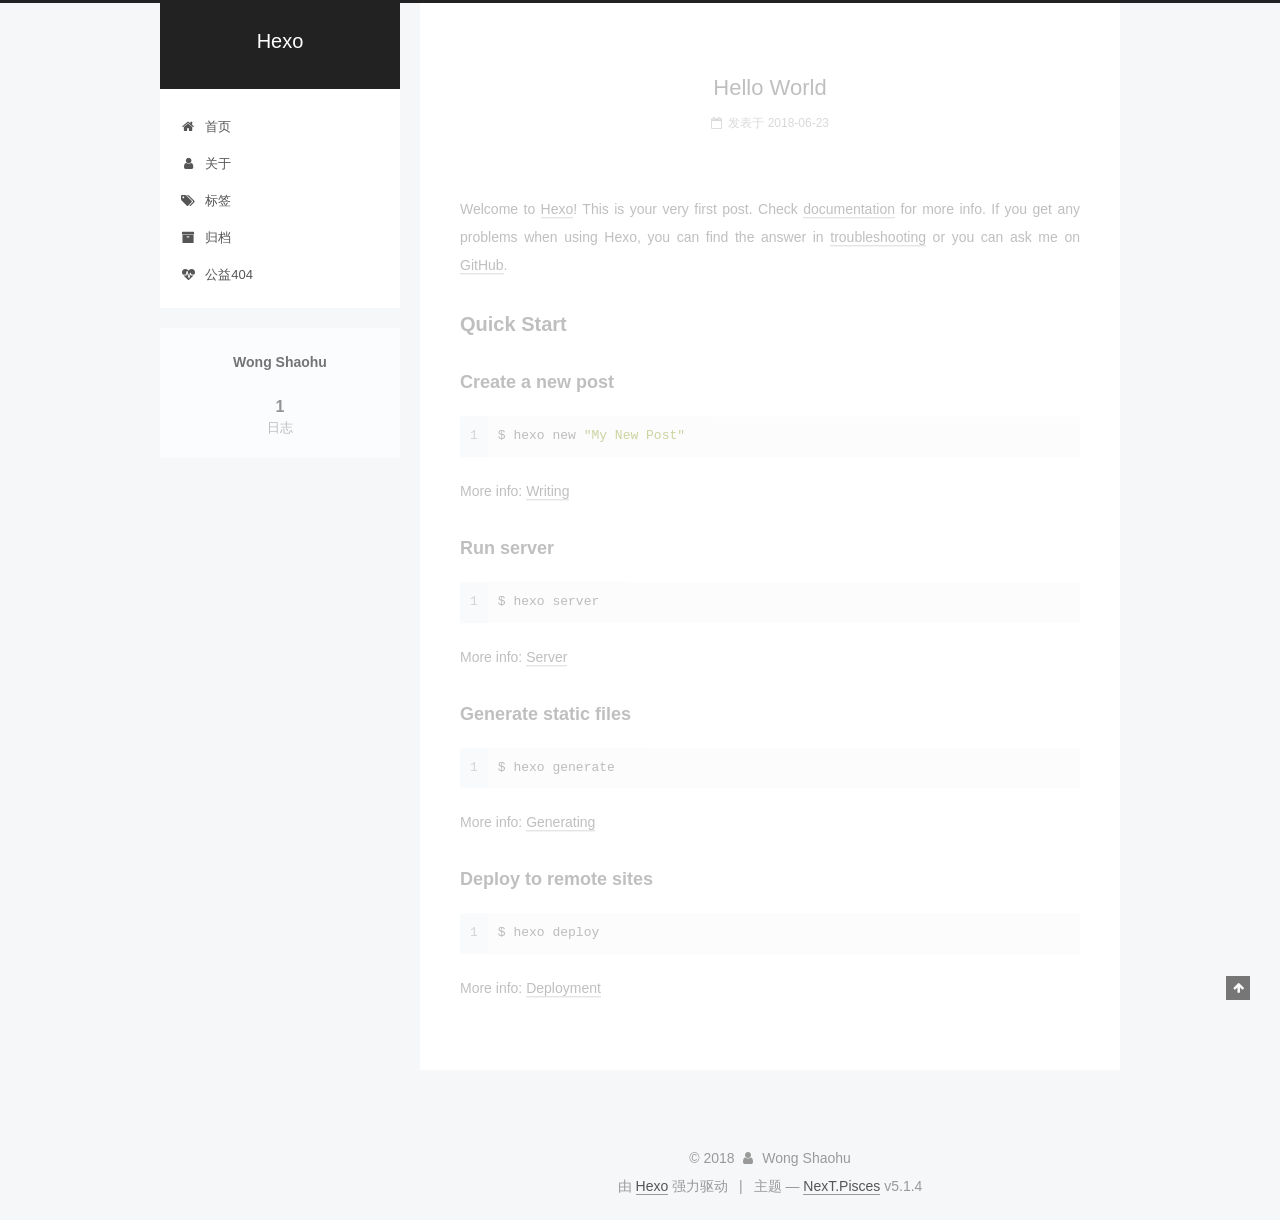
<file: index.html>
<!DOCTYPE html>



  


<html class="theme-next pisces use-motion" lang="zh-Hans">
<head>
  <meta charset="UTF-8"/>
<meta http-equiv="X-UA-Compatible" content="IE=edge" />
<meta name="viewport" content="width=device-width, initial-scale=1, maximum-scale=1"/>
<meta name="theme-color" content="#222">









<meta http-equiv="Cache-Control" content="no-transform" />
<meta http-equiv="Cache-Control" content="no-siteapp" />
















  
  
  <link href="/lib/fancybox/source/jquery.fancybox.css?v=2.1.5" rel="stylesheet" type="text/css" />







<link href="/lib/font-awesome/css/font-awesome.min.css?v=4.6.2" rel="stylesheet" type="text/css" />

<link href="/css/main.css?v=5.1.4" rel="stylesheet" type="text/css" />


  <link rel="apple-touch-icon" sizes="180x180" href="/images/apple-touch-icon-next.png?v=5.1.4">


  <link rel="icon" type="image/png" sizes="32x32" href="/images/favicon-32x32-next.png?v=5.1.4">


  <link rel="icon" type="image/png" sizes="16x16" href="/images/favicon-16x16-next.png?v=5.1.4">


  <link rel="mask-icon" href="/images/logo.svg?v=5.1.4" color="#222">





  <meta name="keywords" content="Hexo, NexT" />










<meta property="og:type" content="website">
<meta property="og:title" content="Hexo">
<meta property="og:url" content="http://yoursite.com/index.html">
<meta property="og:site_name" content="Hexo">
<meta property="og:locale" content="zh-Hans">
<meta name="twitter:card" content="summary">
<meta name="twitter:title" content="Hexo">



<script type="text/javascript" id="hexo.configurations">
  var NexT = window.NexT || {};
  var CONFIG = {
    root: '/',
    scheme: 'Pisces',
    version: '5.1.4',
    sidebar: {"position":"left","display":"post","offset":12,"b2t":false,"scrollpercent":false,"onmobile":false},
    fancybox: true,
    tabs: true,
    motion: {"enable":true,"async":false,"transition":{"post_block":"fadeIn","post_header":"slideDownIn","post_body":"slideDownIn","coll_header":"slideLeftIn","sidebar":"slideUpIn"}},
    duoshuo: {
      userId: '0',
      author: '博主'
    },
    algolia: {
      applicationID: '',
      apiKey: '',
      indexName: '',
      hits: {"per_page":10},
      labels: {"input_placeholder":"Search for Posts","hits_empty":"We didn't find any results for the search: ${query}","hits_stats":"${hits} results found in ${time} ms"}
    }
  };
</script>



  <link rel="canonical" href="http://yoursite.com/"/>





  <title>Hexo</title>
  








</head>

<body itemscope itemtype="http://schema.org/WebPage" lang="zh-Hans">

  
  
    
  

  <div class="container sidebar-position-left 
  page-home">
    <div class="headband"></div>

    <header id="header" class="header" itemscope itemtype="http://schema.org/WPHeader">
      <div class="header-inner"><div class="site-brand-wrapper">
  <div class="site-meta ">
    

    <div class="custom-logo-site-title">
      <a href="/"  class="brand" rel="start">
        <span class="logo-line-before"><i></i></span>
        <span class="site-title">Hexo</span>
        <span class="logo-line-after"><i></i></span>
      </a>
    </div>
      
        <p class="site-subtitle"></p>
      
  </div>

  <div class="site-nav-toggle">
    <button>
      <span class="btn-bar"></span>
      <span class="btn-bar"></span>
      <span class="btn-bar"></span>
    </button>
  </div>
</div>

<nav class="site-nav">
  

  
    <ul id="menu" class="menu">
      
        
        <li class="menu-item menu-item-home">
          <a href="/" rel="section">
            
              <i class="menu-item-icon fa fa-fw fa-home"></i> <br />
            
            首页
          </a>
        </li>
      
        
        <li class="menu-item menu-item-about">
          <a href="/about/" rel="section">
            
              <i class="menu-item-icon fa fa-fw fa-user"></i> <br />
            
            关于
          </a>
        </li>
      
        
        <li class="menu-item menu-item-tags">
          <a href="/tags/" rel="section">
            
              <i class="menu-item-icon fa fa-fw fa-tags"></i> <br />
            
            标签
          </a>
        </li>
      
        
        <li class="menu-item menu-item-archives">
          <a href="/archives/" rel="section">
            
              <i class="menu-item-icon fa fa-fw fa-archive"></i> <br />
            
            归档
          </a>
        </li>
      
        
        <li class="menu-item menu-item-commonweal">
          <a href="/404/" rel="section">
            
              <i class="menu-item-icon fa fa-fw fa-heartbeat"></i> <br />
            
            公益404
          </a>
        </li>
      

      
    </ul>
  

  
</nav>



 </div>
    </header>

    <main id="main" class="main">
      <div class="main-inner">
        <div class="content-wrap">
          <div id="content" class="content">
            
  <section id="posts" class="posts-expand">
    
      

  

  
  
  

  <article class="post post-type-normal" itemscope itemtype="http://schema.org/Article">
  
  
  
  <div class="post-block">
    <link itemprop="mainEntityOfPage" href="http://yoursite.com/2018/06/23/hello-world/">

    <span hidden itemprop="author" itemscope itemtype="http://schema.org/Person">
      <meta itemprop="name" content="Wong Shaohu">
      <meta itemprop="description" content="">
      <meta itemprop="image" content="/images/avatar.gif">
    </span>

    <span hidden itemprop="publisher" itemscope itemtype="http://schema.org/Organization">
      <meta itemprop="name" content="Hexo">
    </span>

    
      <header class="post-header">

        
        
          <h1 class="post-title" itemprop="name headline">
                
                <a class="post-title-link" href="/2018/06/23/hello-world/" itemprop="url">Hello World</a></h1>
        

        <div class="post-meta">
          <span class="post-time">
            
              <span class="post-meta-item-icon">
                <i class="fa fa-calendar-o"></i>
              </span>
              
                <span class="post-meta-item-text">发表于</span>
              
              <time title="创建于" itemprop="dateCreated datePublished" datetime="2018-06-23T16:05:26+08:00">
                2018-06-23
              </time>
            

            

            
          </span>

          

          
            
          

          
          

          

          

          

        </div>
      </header>
    

    
    
    
    <div class="post-body" itemprop="articleBody">

      
      

      
        
          
            <p>Welcome to <a href="https://hexo.io/" target="_blank" rel="noopener">Hexo</a>! This is your very first post. Check <a href="https://hexo.io/docs/" target="_blank" rel="noopener">documentation</a> for more info. If you get any problems when using Hexo, you can find the answer in <a href="https://hexo.io/docs/troubleshooting.html" target="_blank" rel="noopener">troubleshooting</a> or you can ask me on <a href="https://github.com/hexojs/hexo/issues" target="_blank" rel="noopener">GitHub</a>.</p>
<h2 id="Quick-Start"><a href="#Quick-Start" class="headerlink" title="Quick Start"></a>Quick Start</h2><h3 id="Create-a-new-post"><a href="#Create-a-new-post" class="headerlink" title="Create a new post"></a>Create a new post</h3><figure class="highlight bash"><table><tr><td class="gutter"><pre><span class="line">1</span><br></pre></td><td class="code"><pre><span class="line">$ hexo new <span class="string">"My New Post"</span></span><br></pre></td></tr></table></figure>
<p>More info: <a href="https://hexo.io/docs/writing.html" target="_blank" rel="noopener">Writing</a></p>
<h3 id="Run-server"><a href="#Run-server" class="headerlink" title="Run server"></a>Run server</h3><figure class="highlight bash"><table><tr><td class="gutter"><pre><span class="line">1</span><br></pre></td><td class="code"><pre><span class="line">$ hexo server</span><br></pre></td></tr></table></figure>
<p>More info: <a href="https://hexo.io/docs/server.html" target="_blank" rel="noopener">Server</a></p>
<h3 id="Generate-static-files"><a href="#Generate-static-files" class="headerlink" title="Generate static files"></a>Generate static files</h3><figure class="highlight bash"><table><tr><td class="gutter"><pre><span class="line">1</span><br></pre></td><td class="code"><pre><span class="line">$ hexo generate</span><br></pre></td></tr></table></figure>
<p>More info: <a href="https://hexo.io/docs/generating.html" target="_blank" rel="noopener">Generating</a></p>
<h3 id="Deploy-to-remote-sites"><a href="#Deploy-to-remote-sites" class="headerlink" title="Deploy to remote sites"></a>Deploy to remote sites</h3><figure class="highlight bash"><table><tr><td class="gutter"><pre><span class="line">1</span><br></pre></td><td class="code"><pre><span class="line">$ hexo deploy</span><br></pre></td></tr></table></figure>
<p>More info: <a href="https://hexo.io/docs/deployment.html" target="_blank" rel="noopener">Deployment</a></p>

          
        
      
    </div>
    
    
    

    

    

    

    <footer class="post-footer">
      

      

      

      
      
        <div class="post-eof"></div>
      
    </footer>
  </div>
  
  
  
  </article>


    
  </section>

  


          </div>
          


          

        </div>
        
          
  
  <div class="sidebar-toggle">
    <div class="sidebar-toggle-line-wrap">
      <span class="sidebar-toggle-line sidebar-toggle-line-first"></span>
      <span class="sidebar-toggle-line sidebar-toggle-line-middle"></span>
      <span class="sidebar-toggle-line sidebar-toggle-line-last"></span>
    </div>
  </div>

  <aside id="sidebar" class="sidebar">
    
    <div class="sidebar-inner">

      

      

      <section class="site-overview-wrap sidebar-panel sidebar-panel-active">
        <div class="site-overview">
          <div class="site-author motion-element" itemprop="author" itemscope itemtype="http://schema.org/Person">
            
              <p class="site-author-name" itemprop="name">Wong Shaohu</p>
              <p class="site-description motion-element" itemprop="description"></p>
          </div>

          <nav class="site-state motion-element">

            
              <div class="site-state-item site-state-posts">
              
                <a href="/archives/">
              
                  <span class="site-state-item-count">1</span>
                  <span class="site-state-item-name">日志</span>
                </a>
              </div>
            

            

            

          </nav>

          

          

          
          

          
          

          

        </div>
      </section>

      

      

    </div>
  </aside>


        
      </div>
    </main>

    <footer id="footer" class="footer">
      <div class="footer-inner">
        <div class="copyright">&copy; <span itemprop="copyrightYear">2018</span>
  <span class="with-love">
    <i class="fa fa-user"></i>
  </span>
  <span class="author" itemprop="copyrightHolder">Wong Shaohu</span>

  
</div>


  <div class="powered-by">由 <a class="theme-link" target="_blank" href="https://hexo.io">Hexo</a> 强力驱动</div>



  <span class="post-meta-divider">|</span>



  <div class="theme-info">主题 &mdash; <a class="theme-link" target="_blank" href="https://github.com/iissnan/hexo-theme-next">NexT.Pisces</a> v5.1.4</div>




        







        
      </div>
    </footer>

    
      <div class="back-to-top">
        <i class="fa fa-arrow-up"></i>
        
      </div>
    

    

  </div>

  

<script type="text/javascript">
  if (Object.prototype.toString.call(window.Promise) !== '[object Function]') {
    window.Promise = null;
  }
</script>









  












  
  
    <script type="text/javascript" src="/lib/jquery/index.js?v=2.1.3"></script>
  

  
  
    <script type="text/javascript" src="/lib/fastclick/lib/fastclick.min.js?v=1.0.6"></script>
  

  
  
    <script type="text/javascript" src="/lib/jquery_lazyload/jquery.lazyload.js?v=1.9.7"></script>
  

  
  
    <script type="text/javascript" src="/lib/velocity/velocity.min.js?v=1.2.1"></script>
  

  
  
    <script type="text/javascript" src="/lib/velocity/velocity.ui.min.js?v=1.2.1"></script>
  

  
  
    <script type="text/javascript" src="/lib/fancybox/source/jquery.fancybox.pack.js?v=2.1.5"></script>
  


  


  <script type="text/javascript" src="/js/src/utils.js?v=5.1.4"></script>

  <script type="text/javascript" src="/js/src/motion.js?v=5.1.4"></script>



  
  


  <script type="text/javascript" src="/js/src/affix.js?v=5.1.4"></script>

  <script type="text/javascript" src="/js/src/schemes/pisces.js?v=5.1.4"></script>



  

  


  <script type="text/javascript" src="/js/src/bootstrap.js?v=5.1.4"></script>



  


  




	





  





  












  





  

  

  

  
  

  

  

  

</body>
</html>
</file>
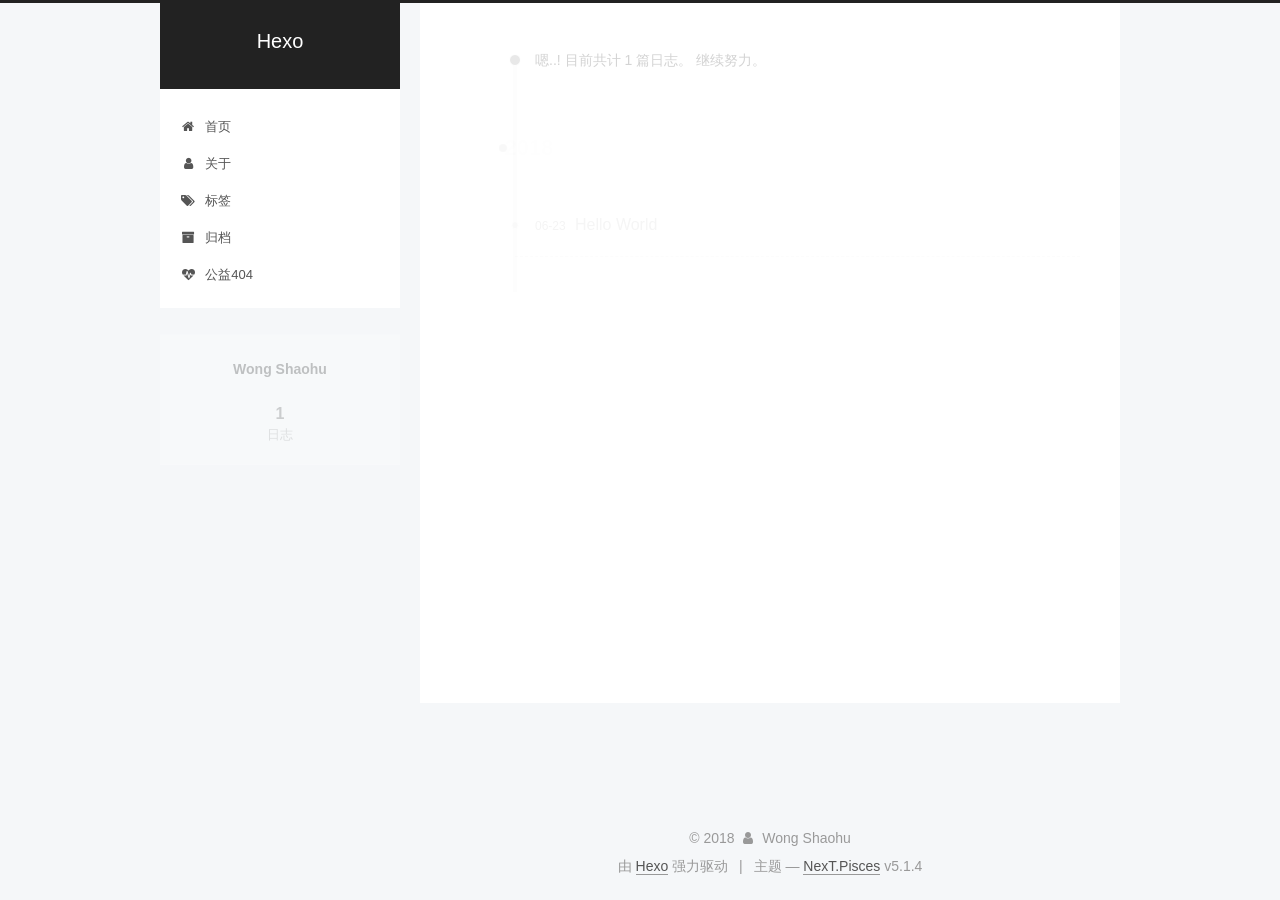
<file: archives/index.html>
<!DOCTYPE html>



  


<html class="theme-next pisces use-motion" lang="zh-Hans">
<head>
  <meta charset="UTF-8"/>
<meta http-equiv="X-UA-Compatible" content="IE=edge" />
<meta name="viewport" content="width=device-width, initial-scale=1, maximum-scale=1"/>
<meta name="theme-color" content="#222">









<meta http-equiv="Cache-Control" content="no-transform" />
<meta http-equiv="Cache-Control" content="no-siteapp" />
















  
  
  <link href="/lib/fancybox/source/jquery.fancybox.css?v=2.1.5" rel="stylesheet" type="text/css" />







<link href="/lib/font-awesome/css/font-awesome.min.css?v=4.6.2" rel="stylesheet" type="text/css" />

<link href="/css/main.css?v=5.1.4" rel="stylesheet" type="text/css" />


  <link rel="apple-touch-icon" sizes="180x180" href="/images/apple-touch-icon-next.png?v=5.1.4">


  <link rel="icon" type="image/png" sizes="32x32" href="/images/favicon-32x32-next.png?v=5.1.4">


  <link rel="icon" type="image/png" sizes="16x16" href="/images/favicon-16x16-next.png?v=5.1.4">


  <link rel="mask-icon" href="/images/logo.svg?v=5.1.4" color="#222">





  <meta name="keywords" content="Hexo, NexT" />










<meta property="og:type" content="website">
<meta property="og:title" content="Hexo">
<meta property="og:url" content="http://yoursite.com/archives/index.html">
<meta property="og:site_name" content="Hexo">
<meta property="og:locale" content="zh-Hans">
<meta name="twitter:card" content="summary">
<meta name="twitter:title" content="Hexo">



<script type="text/javascript" id="hexo.configurations">
  var NexT = window.NexT || {};
  var CONFIG = {
    root: '/',
    scheme: 'Pisces',
    version: '5.1.4',
    sidebar: {"position":"left","display":"post","offset":12,"b2t":false,"scrollpercent":false,"onmobile":false},
    fancybox: true,
    tabs: true,
    motion: {"enable":true,"async":false,"transition":{"post_block":"fadeIn","post_header":"slideDownIn","post_body":"slideDownIn","coll_header":"slideLeftIn","sidebar":"slideUpIn"}},
    duoshuo: {
      userId: '0',
      author: '博主'
    },
    algolia: {
      applicationID: '',
      apiKey: '',
      indexName: '',
      hits: {"per_page":10},
      labels: {"input_placeholder":"Search for Posts","hits_empty":"We didn't find any results for the search: ${query}","hits_stats":"${hits} results found in ${time} ms"}
    }
  };
</script>



  <link rel="canonical" href="http://yoursite.com/archives/"/>





  <title>归档 | Hexo</title>
  








</head>

<body itemscope itemtype="http://schema.org/WebPage" lang="zh-Hans">

  
  
    
  

  <div class="container sidebar-position-left page-archive">
    <div class="headband"></div>

    <header id="header" class="header" itemscope itemtype="http://schema.org/WPHeader">
      <div class="header-inner"><div class="site-brand-wrapper">
  <div class="site-meta ">
    

    <div class="custom-logo-site-title">
      <a href="/"  class="brand" rel="start">
        <span class="logo-line-before"><i></i></span>
        <span class="site-title">Hexo</span>
        <span class="logo-line-after"><i></i></span>
      </a>
    </div>
      
        <p class="site-subtitle"></p>
      
  </div>

  <div class="site-nav-toggle">
    <button>
      <span class="btn-bar"></span>
      <span class="btn-bar"></span>
      <span class="btn-bar"></span>
    </button>
  </div>
</div>

<nav class="site-nav">
  

  
    <ul id="menu" class="menu">
      
        
        <li class="menu-item menu-item-home">
          <a href="/" rel="section">
            
              <i class="menu-item-icon fa fa-fw fa-home"></i> <br />
            
            首页
          </a>
        </li>
      
        
        <li class="menu-item menu-item-about">
          <a href="/about/" rel="section">
            
              <i class="menu-item-icon fa fa-fw fa-user"></i> <br />
            
            关于
          </a>
        </li>
      
        
        <li class="menu-item menu-item-tags">
          <a href="/tags/" rel="section">
            
              <i class="menu-item-icon fa fa-fw fa-tags"></i> <br />
            
            标签
          </a>
        </li>
      
        
        <li class="menu-item menu-item-archives">
          <a href="/archives/" rel="section">
            
              <i class="menu-item-icon fa fa-fw fa-archive"></i> <br />
            
            归档
          </a>
        </li>
      
        
        <li class="menu-item menu-item-commonweal">
          <a href="/404/" rel="section">
            
              <i class="menu-item-icon fa fa-fw fa-heartbeat"></i> <br />
            
            公益404
          </a>
        </li>
      

      
    </ul>
  

  
</nav>



 </div>
    </header>

    <main id="main" class="main">
      <div class="main-inner">
        <div class="content-wrap">
          <div id="content" class="content">
            

  
  
  
  <div class="post-block archive">
    <div id="posts" class="posts-collapse">
      <span class="archive-move-on"></span>

      <span class="archive-page-counter">
        
        
        
          
        
        嗯..! 目前共计 1 篇日志。 继续努力。
      </span>

      

        
        
        

        
          
          <div class="collection-title">
            <h1 class="archive-year" id="archive-year-2018">2018</h1>
          </div>
        
        

        

  <article class="post post-type-normal" itemscope itemtype="http://schema.org/Article">
    <header class="post-header">

      <h2 class="post-title">
        
            <a class="post-title-link" href="/2018/06/23/hello-world/" itemprop="url">
              
                <span itemprop="name">Hello World</span>
              
            </a>
        
      </h2>

      <div class="post-meta">
        <time class="post-time" itemprop="dateCreated"
              datetime="2018-06-23T16:05:26+08:00"
              content="2018-06-23" >
          06-23
        </time>
      </div>

    </header>
  </article>



      

    </div>
  </div>
  
  
  

  



          </div>
          


          

        </div>
        
          
  
  <div class="sidebar-toggle">
    <div class="sidebar-toggle-line-wrap">
      <span class="sidebar-toggle-line sidebar-toggle-line-first"></span>
      <span class="sidebar-toggle-line sidebar-toggle-line-middle"></span>
      <span class="sidebar-toggle-line sidebar-toggle-line-last"></span>
    </div>
  </div>

  <aside id="sidebar" class="sidebar">
    
    <div class="sidebar-inner">

      

      

      <section class="site-overview-wrap sidebar-panel sidebar-panel-active">
        <div class="site-overview">
          <div class="site-author motion-element" itemprop="author" itemscope itemtype="http://schema.org/Person">
            
              <p class="site-author-name" itemprop="name">Wong Shaohu</p>
              <p class="site-description motion-element" itemprop="description"></p>
          </div>

          <nav class="site-state motion-element">

            
              <div class="site-state-item site-state-posts">
              
                <a href="/archives/">
              
                  <span class="site-state-item-count">1</span>
                  <span class="site-state-item-name">日志</span>
                </a>
              </div>
            

            

            

          </nav>

          

          

          
          

          
          

          

        </div>
      </section>

      

      

    </div>
  </aside>


        
      </div>
    </main>

    <footer id="footer" class="footer">
      <div class="footer-inner">
        <div class="copyright">&copy; <span itemprop="copyrightYear">2018</span>
  <span class="with-love">
    <i class="fa fa-user"></i>
  </span>
  <span class="author" itemprop="copyrightHolder">Wong Shaohu</span>

  
</div>


  <div class="powered-by">由 <a class="theme-link" target="_blank" href="https://hexo.io">Hexo</a> 强力驱动</div>



  <span class="post-meta-divider">|</span>



  <div class="theme-info">主题 &mdash; <a class="theme-link" target="_blank" href="https://github.com/iissnan/hexo-theme-next">NexT.Pisces</a> v5.1.4</div>




        







        
      </div>
    </footer>

    
      <div class="back-to-top">
        <i class="fa fa-arrow-up"></i>
        
      </div>
    

    

  </div>

  

<script type="text/javascript">
  if (Object.prototype.toString.call(window.Promise) !== '[object Function]') {
    window.Promise = null;
  }
</script>









  












  
  
    <script type="text/javascript" src="/lib/jquery/index.js?v=2.1.3"></script>
  

  
  
    <script type="text/javascript" src="/lib/fastclick/lib/fastclick.min.js?v=1.0.6"></script>
  

  
  
    <script type="text/javascript" src="/lib/jquery_lazyload/jquery.lazyload.js?v=1.9.7"></script>
  

  
  
    <script type="text/javascript" src="/lib/velocity/velocity.min.js?v=1.2.1"></script>
  

  
  
    <script type="text/javascript" src="/lib/velocity/velocity.ui.min.js?v=1.2.1"></script>
  

  
  
    <script type="text/javascript" src="/lib/fancybox/source/jquery.fancybox.pack.js?v=2.1.5"></script>
  


  


  <script type="text/javascript" src="/js/src/utils.js?v=5.1.4"></script>

  <script type="text/javascript" src="/js/src/motion.js?v=5.1.4"></script>



  
  


  <script type="text/javascript" src="/js/src/affix.js?v=5.1.4"></script>

  <script type="text/javascript" src="/js/src/schemes/pisces.js?v=5.1.4"></script>



  

  


  <script type="text/javascript" src="/js/src/bootstrap.js?v=5.1.4"></script>



  


  




	





  





  












  





  

  

  

  
  

  

  

  

</body>
</html>
</file>
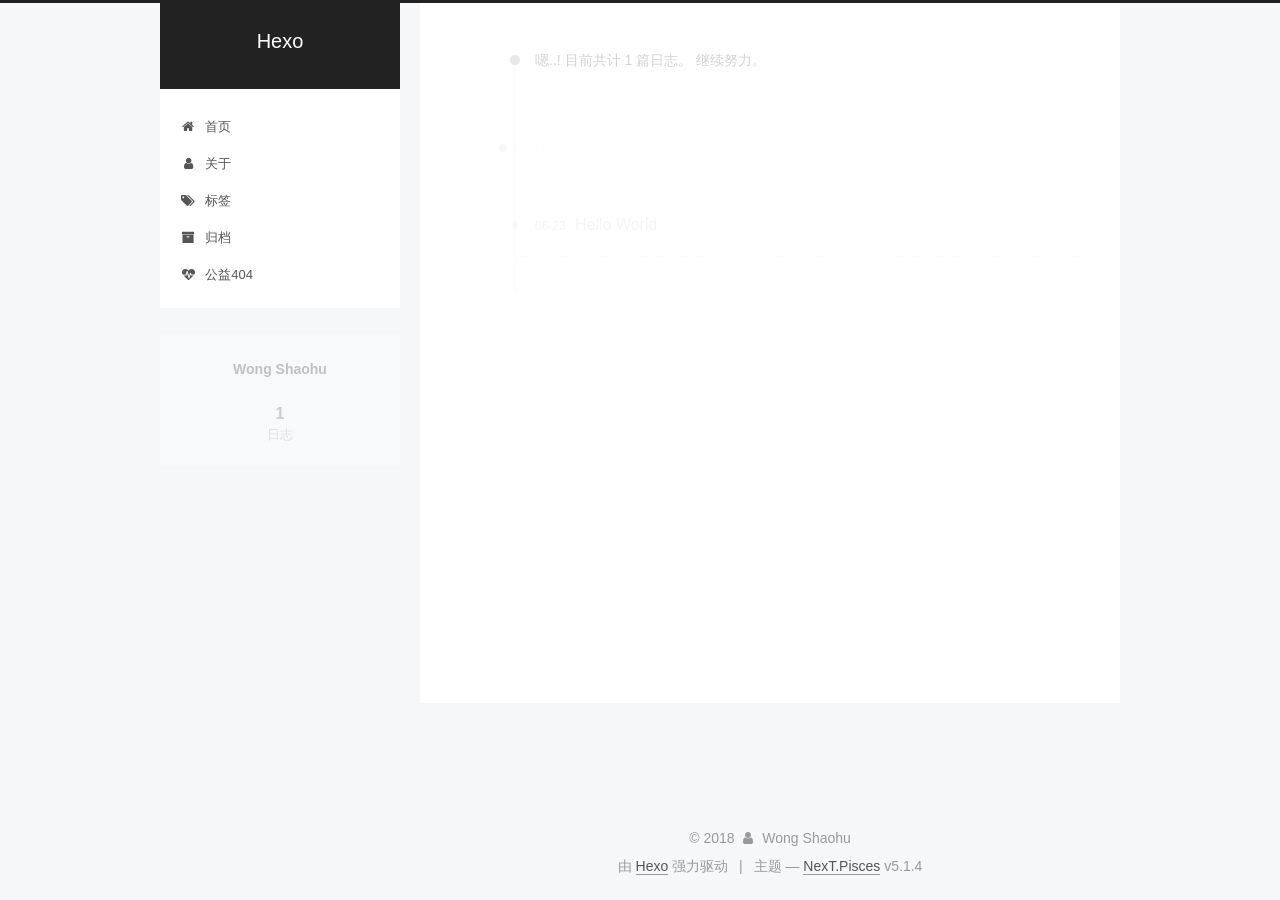
<file: archives/2018/index.html>
<!DOCTYPE html>



  


<html class="theme-next pisces use-motion" lang="zh-Hans">
<head>
  <meta charset="UTF-8"/>
<meta http-equiv="X-UA-Compatible" content="IE=edge" />
<meta name="viewport" content="width=device-width, initial-scale=1, maximum-scale=1"/>
<meta name="theme-color" content="#222">









<meta http-equiv="Cache-Control" content="no-transform" />
<meta http-equiv="Cache-Control" content="no-siteapp" />
















  
  
  <link href="/lib/fancybox/source/jquery.fancybox.css?v=2.1.5" rel="stylesheet" type="text/css" />







<link href="/lib/font-awesome/css/font-awesome.min.css?v=4.6.2" rel="stylesheet" type="text/css" />

<link href="/css/main.css?v=5.1.4" rel="stylesheet" type="text/css" />


  <link rel="apple-touch-icon" sizes="180x180" href="/images/apple-touch-icon-next.png?v=5.1.4">


  <link rel="icon" type="image/png" sizes="32x32" href="/images/favicon-32x32-next.png?v=5.1.4">


  <link rel="icon" type="image/png" sizes="16x16" href="/images/favicon-16x16-next.png?v=5.1.4">


  <link rel="mask-icon" href="/images/logo.svg?v=5.1.4" color="#222">





  <meta name="keywords" content="Hexo, NexT" />










<meta property="og:type" content="website">
<meta property="og:title" content="Hexo">
<meta property="og:url" content="http://yoursite.com/archives/2018/index.html">
<meta property="og:site_name" content="Hexo">
<meta property="og:locale" content="zh-Hans">
<meta name="twitter:card" content="summary">
<meta name="twitter:title" content="Hexo">



<script type="text/javascript" id="hexo.configurations">
  var NexT = window.NexT || {};
  var CONFIG = {
    root: '/',
    scheme: 'Pisces',
    version: '5.1.4',
    sidebar: {"position":"left","display":"post","offset":12,"b2t":false,"scrollpercent":false,"onmobile":false},
    fancybox: true,
    tabs: true,
    motion: {"enable":true,"async":false,"transition":{"post_block":"fadeIn","post_header":"slideDownIn","post_body":"slideDownIn","coll_header":"slideLeftIn","sidebar":"slideUpIn"}},
    duoshuo: {
      userId: '0',
      author: '博主'
    },
    algolia: {
      applicationID: '',
      apiKey: '',
      indexName: '',
      hits: {"per_page":10},
      labels: {"input_placeholder":"Search for Posts","hits_empty":"We didn't find any results for the search: ${query}","hits_stats":"${hits} results found in ${time} ms"}
    }
  };
</script>



  <link rel="canonical" href="http://yoursite.com/archives/2018/"/>





  <title>归档 | Hexo</title>
  








</head>

<body itemscope itemtype="http://schema.org/WebPage" lang="zh-Hans">

  
  
    
  

  <div class="container sidebar-position-left page-archive">
    <div class="headband"></div>

    <header id="header" class="header" itemscope itemtype="http://schema.org/WPHeader">
      <div class="header-inner"><div class="site-brand-wrapper">
  <div class="site-meta ">
    

    <div class="custom-logo-site-title">
      <a href="/"  class="brand" rel="start">
        <span class="logo-line-before"><i></i></span>
        <span class="site-title">Hexo</span>
        <span class="logo-line-after"><i></i></span>
      </a>
    </div>
      
        <p class="site-subtitle"></p>
      
  </div>

  <div class="site-nav-toggle">
    <button>
      <span class="btn-bar"></span>
      <span class="btn-bar"></span>
      <span class="btn-bar"></span>
    </button>
  </div>
</div>

<nav class="site-nav">
  

  
    <ul id="menu" class="menu">
      
        
        <li class="menu-item menu-item-home">
          <a href="/" rel="section">
            
              <i class="menu-item-icon fa fa-fw fa-home"></i> <br />
            
            首页
          </a>
        </li>
      
        
        <li class="menu-item menu-item-about">
          <a href="/about/" rel="section">
            
              <i class="menu-item-icon fa fa-fw fa-user"></i> <br />
            
            关于
          </a>
        </li>
      
        
        <li class="menu-item menu-item-tags">
          <a href="/tags/" rel="section">
            
              <i class="menu-item-icon fa fa-fw fa-tags"></i> <br />
            
            标签
          </a>
        </li>
      
        
        <li class="menu-item menu-item-archives">
          <a href="/archives/" rel="section">
            
              <i class="menu-item-icon fa fa-fw fa-archive"></i> <br />
            
            归档
          </a>
        </li>
      
        
        <li class="menu-item menu-item-commonweal">
          <a href="/404/" rel="section">
            
              <i class="menu-item-icon fa fa-fw fa-heartbeat"></i> <br />
            
            公益404
          </a>
        </li>
      

      
    </ul>
  

  
</nav>



 </div>
    </header>

    <main id="main" class="main">
      <div class="main-inner">
        <div class="content-wrap">
          <div id="content" class="content">
            

  
  
  
  <div class="post-block archive">
    <div id="posts" class="posts-collapse">
      <span class="archive-move-on"></span>

      <span class="archive-page-counter">
        
        
        
          
        
        嗯..! 目前共计 1 篇日志。 继续努力。
      </span>

      

        
        
        

        
          
          <div class="collection-title">
            <h1 class="archive-year" id="archive-year-2018">2018</h1>
          </div>
        
        

        

  <article class="post post-type-normal" itemscope itemtype="http://schema.org/Article">
    <header class="post-header">

      <h2 class="post-title">
        
            <a class="post-title-link" href="/2018/06/23/hello-world/" itemprop="url">
              
                <span itemprop="name">Hello World</span>
              
            </a>
        
      </h2>

      <div class="post-meta">
        <time class="post-time" itemprop="dateCreated"
              datetime="2018-06-23T16:05:26+08:00"
              content="2018-06-23" >
          06-23
        </time>
      </div>

    </header>
  </article>



      

    </div>
  </div>
  
  
  

  



          </div>
          


          

        </div>
        
          
  
  <div class="sidebar-toggle">
    <div class="sidebar-toggle-line-wrap">
      <span class="sidebar-toggle-line sidebar-toggle-line-first"></span>
      <span class="sidebar-toggle-line sidebar-toggle-line-middle"></span>
      <span class="sidebar-toggle-line sidebar-toggle-line-last"></span>
    </div>
  </div>

  <aside id="sidebar" class="sidebar">
    
    <div class="sidebar-inner">

      

      

      <section class="site-overview-wrap sidebar-panel sidebar-panel-active">
        <div class="site-overview">
          <div class="site-author motion-element" itemprop="author" itemscope itemtype="http://schema.org/Person">
            
              <p class="site-author-name" itemprop="name">Wong Shaohu</p>
              <p class="site-description motion-element" itemprop="description"></p>
          </div>

          <nav class="site-state motion-element">

            
              <div class="site-state-item site-state-posts">
              
                <a href="/archives/">
              
                  <span class="site-state-item-count">1</span>
                  <span class="site-state-item-name">日志</span>
                </a>
              </div>
            

            

            

          </nav>

          

          

          
          

          
          

          

        </div>
      </section>

      

      

    </div>
  </aside>


        
      </div>
    </main>

    <footer id="footer" class="footer">
      <div class="footer-inner">
        <div class="copyright">&copy; <span itemprop="copyrightYear">2018</span>
  <span class="with-love">
    <i class="fa fa-user"></i>
  </span>
  <span class="author" itemprop="copyrightHolder">Wong Shaohu</span>

  
</div>


  <div class="powered-by">由 <a class="theme-link" target="_blank" href="https://hexo.io">Hexo</a> 强力驱动</div>



  <span class="post-meta-divider">|</span>



  <div class="theme-info">主题 &mdash; <a class="theme-link" target="_blank" href="https://github.com/iissnan/hexo-theme-next">NexT.Pisces</a> v5.1.4</div>




        







        
      </div>
    </footer>

    
      <div class="back-to-top">
        <i class="fa fa-arrow-up"></i>
        
      </div>
    

    

  </div>

  

<script type="text/javascript">
  if (Object.prototype.toString.call(window.Promise) !== '[object Function]') {
    window.Promise = null;
  }
</script>









  












  
  
    <script type="text/javascript" src="/lib/jquery/index.js?v=2.1.3"></script>
  

  
  
    <script type="text/javascript" src="/lib/fastclick/lib/fastclick.min.js?v=1.0.6"></script>
  

  
  
    <script type="text/javascript" src="/lib/jquery_lazyload/jquery.lazyload.js?v=1.9.7"></script>
  

  
  
    <script type="text/javascript" src="/lib/velocity/velocity.min.js?v=1.2.1"></script>
  

  
  
    <script type="text/javascript" src="/lib/velocity/velocity.ui.min.js?v=1.2.1"></script>
  

  
  
    <script type="text/javascript" src="/lib/fancybox/source/jquery.fancybox.pack.js?v=2.1.5"></script>
  


  


  <script type="text/javascript" src="/js/src/utils.js?v=5.1.4"></script>

  <script type="text/javascript" src="/js/src/motion.js?v=5.1.4"></script>



  
  


  <script type="text/javascript" src="/js/src/affix.js?v=5.1.4"></script>

  <script type="text/javascript" src="/js/src/schemes/pisces.js?v=5.1.4"></script>



  

  


  <script type="text/javascript" src="/js/src/bootstrap.js?v=5.1.4"></script>



  


  




	





  





  












  





  

  

  

  
  

  

  

  

</body>
</html>
</file>
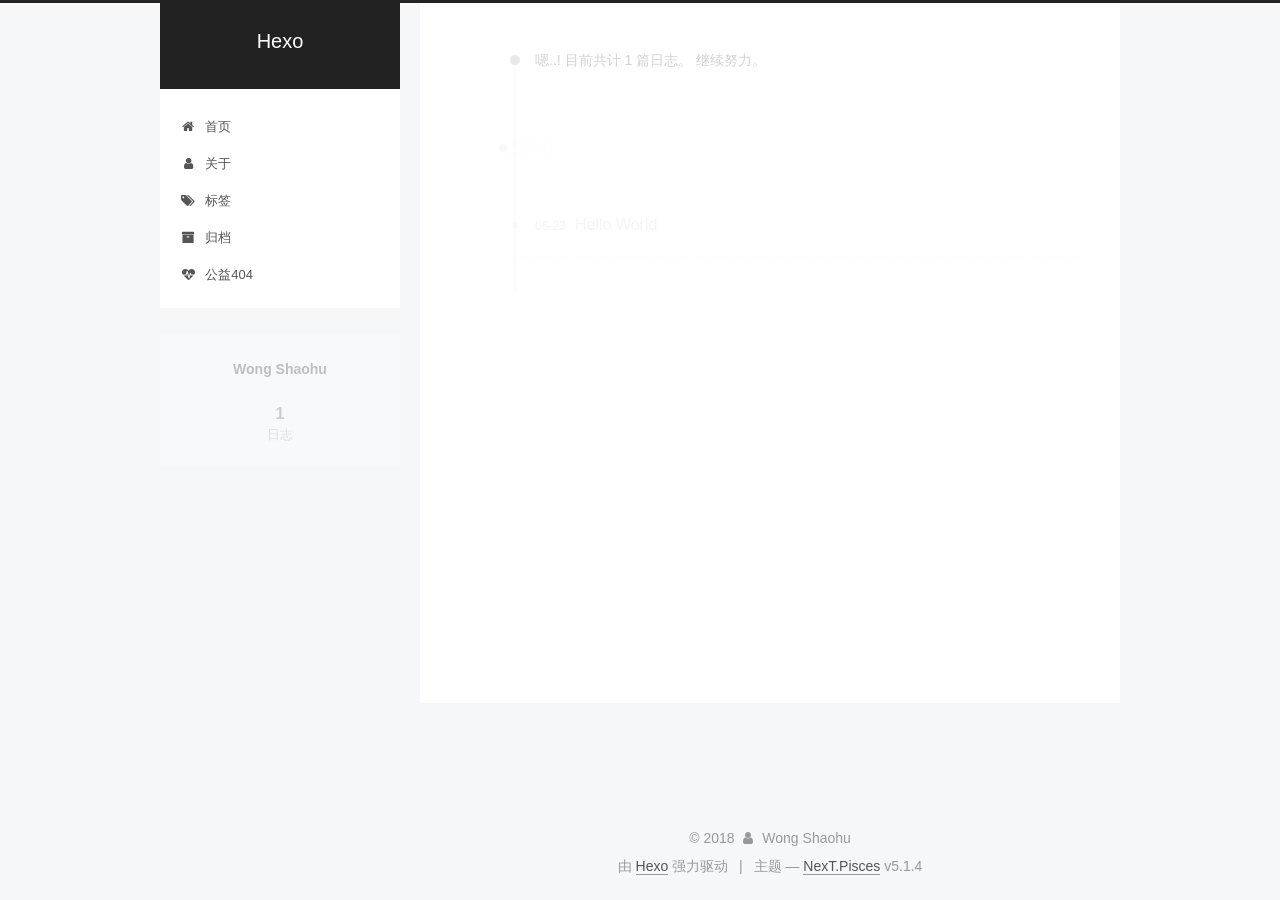
<file: archives/2018/06/index.html>
<!DOCTYPE html>



  


<html class="theme-next pisces use-motion" lang="zh-Hans">
<head>
  <meta charset="UTF-8"/>
<meta http-equiv="X-UA-Compatible" content="IE=edge" />
<meta name="viewport" content="width=device-width, initial-scale=1, maximum-scale=1"/>
<meta name="theme-color" content="#222">









<meta http-equiv="Cache-Control" content="no-transform" />
<meta http-equiv="Cache-Control" content="no-siteapp" />
















  
  
  <link href="/lib/fancybox/source/jquery.fancybox.css?v=2.1.5" rel="stylesheet" type="text/css" />







<link href="/lib/font-awesome/css/font-awesome.min.css?v=4.6.2" rel="stylesheet" type="text/css" />

<link href="/css/main.css?v=5.1.4" rel="stylesheet" type="text/css" />


  <link rel="apple-touch-icon" sizes="180x180" href="/images/apple-touch-icon-next.png?v=5.1.4">


  <link rel="icon" type="image/png" sizes="32x32" href="/images/favicon-32x32-next.png?v=5.1.4">


  <link rel="icon" type="image/png" sizes="16x16" href="/images/favicon-16x16-next.png?v=5.1.4">


  <link rel="mask-icon" href="/images/logo.svg?v=5.1.4" color="#222">





  <meta name="keywords" content="Hexo, NexT" />










<meta property="og:type" content="website">
<meta property="og:title" content="Hexo">
<meta property="og:url" content="http://yoursite.com/archives/2018/06/index.html">
<meta property="og:site_name" content="Hexo">
<meta property="og:locale" content="zh-Hans">
<meta name="twitter:card" content="summary">
<meta name="twitter:title" content="Hexo">



<script type="text/javascript" id="hexo.configurations">
  var NexT = window.NexT || {};
  var CONFIG = {
    root: '/',
    scheme: 'Pisces',
    version: '5.1.4',
    sidebar: {"position":"left","display":"post","offset":12,"b2t":false,"scrollpercent":false,"onmobile":false},
    fancybox: true,
    tabs: true,
    motion: {"enable":true,"async":false,"transition":{"post_block":"fadeIn","post_header":"slideDownIn","post_body":"slideDownIn","coll_header":"slideLeftIn","sidebar":"slideUpIn"}},
    duoshuo: {
      userId: '0',
      author: '博主'
    },
    algolia: {
      applicationID: '',
      apiKey: '',
      indexName: '',
      hits: {"per_page":10},
      labels: {"input_placeholder":"Search for Posts","hits_empty":"We didn't find any results for the search: ${query}","hits_stats":"${hits} results found in ${time} ms"}
    }
  };
</script>



  <link rel="canonical" href="http://yoursite.com/archives/2018/06/"/>





  <title>归档 | Hexo</title>
  








</head>

<body itemscope itemtype="http://schema.org/WebPage" lang="zh-Hans">

  
  
    
  

  <div class="container sidebar-position-left page-archive">
    <div class="headband"></div>

    <header id="header" class="header" itemscope itemtype="http://schema.org/WPHeader">
      <div class="header-inner"><div class="site-brand-wrapper">
  <div class="site-meta ">
    

    <div class="custom-logo-site-title">
      <a href="/"  class="brand" rel="start">
        <span class="logo-line-before"><i></i></span>
        <span class="site-title">Hexo</span>
        <span class="logo-line-after"><i></i></span>
      </a>
    </div>
      
        <p class="site-subtitle"></p>
      
  </div>

  <div class="site-nav-toggle">
    <button>
      <span class="btn-bar"></span>
      <span class="btn-bar"></span>
      <span class="btn-bar"></span>
    </button>
  </div>
</div>

<nav class="site-nav">
  

  
    <ul id="menu" class="menu">
      
        
        <li class="menu-item menu-item-home">
          <a href="/" rel="section">
            
              <i class="menu-item-icon fa fa-fw fa-home"></i> <br />
            
            首页
          </a>
        </li>
      
        
        <li class="menu-item menu-item-about">
          <a href="/about/" rel="section">
            
              <i class="menu-item-icon fa fa-fw fa-user"></i> <br />
            
            关于
          </a>
        </li>
      
        
        <li class="menu-item menu-item-tags">
          <a href="/tags/" rel="section">
            
              <i class="menu-item-icon fa fa-fw fa-tags"></i> <br />
            
            标签
          </a>
        </li>
      
        
        <li class="menu-item menu-item-archives">
          <a href="/archives/" rel="section">
            
              <i class="menu-item-icon fa fa-fw fa-archive"></i> <br />
            
            归档
          </a>
        </li>
      
        
        <li class="menu-item menu-item-commonweal">
          <a href="/404/" rel="section">
            
              <i class="menu-item-icon fa fa-fw fa-heartbeat"></i> <br />
            
            公益404
          </a>
        </li>
      

      
    </ul>
  

  
</nav>



 </div>
    </header>

    <main id="main" class="main">
      <div class="main-inner">
        <div class="content-wrap">
          <div id="content" class="content">
            

  
  
  
  <div class="post-block archive">
    <div id="posts" class="posts-collapse">
      <span class="archive-move-on"></span>

      <span class="archive-page-counter">
        
        
        
          
        
        嗯..! 目前共计 1 篇日志。 继续努力。
      </span>

      

        
        
        

        
          
          <div class="collection-title">
            <h1 class="archive-year" id="archive-year-2018">2018</h1>
          </div>
        
        

        

  <article class="post post-type-normal" itemscope itemtype="http://schema.org/Article">
    <header class="post-header">

      <h2 class="post-title">
        
            <a class="post-title-link" href="/2018/06/23/hello-world/" itemprop="url">
              
                <span itemprop="name">Hello World</span>
              
            </a>
        
      </h2>

      <div class="post-meta">
        <time class="post-time" itemprop="dateCreated"
              datetime="2018-06-23T16:05:26+08:00"
              content="2018-06-23" >
          06-23
        </time>
      </div>

    </header>
  </article>



      

    </div>
  </div>
  
  
  

  



          </div>
          


          

        </div>
        
          
  
  <div class="sidebar-toggle">
    <div class="sidebar-toggle-line-wrap">
      <span class="sidebar-toggle-line sidebar-toggle-line-first"></span>
      <span class="sidebar-toggle-line sidebar-toggle-line-middle"></span>
      <span class="sidebar-toggle-line sidebar-toggle-line-last"></span>
    </div>
  </div>

  <aside id="sidebar" class="sidebar">
    
    <div class="sidebar-inner">

      

      

      <section class="site-overview-wrap sidebar-panel sidebar-panel-active">
        <div class="site-overview">
          <div class="site-author motion-element" itemprop="author" itemscope itemtype="http://schema.org/Person">
            
              <p class="site-author-name" itemprop="name">Wong Shaohu</p>
              <p class="site-description motion-element" itemprop="description"></p>
          </div>

          <nav class="site-state motion-element">

            
              <div class="site-state-item site-state-posts">
              
                <a href="/archives/">
              
                  <span class="site-state-item-count">1</span>
                  <span class="site-state-item-name">日志</span>
                </a>
              </div>
            

            

            

          </nav>

          

          

          
          

          
          

          

        </div>
      </section>

      

      

    </div>
  </aside>


        
      </div>
    </main>

    <footer id="footer" class="footer">
      <div class="footer-inner">
        <div class="copyright">&copy; <span itemprop="copyrightYear">2018</span>
  <span class="with-love">
    <i class="fa fa-user"></i>
  </span>
  <span class="author" itemprop="copyrightHolder">Wong Shaohu</span>

  
</div>


  <div class="powered-by">由 <a class="theme-link" target="_blank" href="https://hexo.io">Hexo</a> 强力驱动</div>



  <span class="post-meta-divider">|</span>



  <div class="theme-info">主题 &mdash; <a class="theme-link" target="_blank" href="https://github.com/iissnan/hexo-theme-next">NexT.Pisces</a> v5.1.4</div>




        







        
      </div>
    </footer>

    
      <div class="back-to-top">
        <i class="fa fa-arrow-up"></i>
        
      </div>
    

    

  </div>

  

<script type="text/javascript">
  if (Object.prototype.toString.call(window.Promise) !== '[object Function]') {
    window.Promise = null;
  }
</script>









  












  
  
    <script type="text/javascript" src="/lib/jquery/index.js?v=2.1.3"></script>
  

  
  
    <script type="text/javascript" src="/lib/fastclick/lib/fastclick.min.js?v=1.0.6"></script>
  

  
  
    <script type="text/javascript" src="/lib/jquery_lazyload/jquery.lazyload.js?v=1.9.7"></script>
  

  
  
    <script type="text/javascript" src="/lib/velocity/velocity.min.js?v=1.2.1"></script>
  

  
  
    <script type="text/javascript" src="/lib/velocity/velocity.ui.min.js?v=1.2.1"></script>
  

  
  
    <script type="text/javascript" src="/lib/fancybox/source/jquery.fancybox.pack.js?v=2.1.5"></script>
  


  


  <script type="text/javascript" src="/js/src/utils.js?v=5.1.4"></script>

  <script type="text/javascript" src="/js/src/motion.js?v=5.1.4"></script>



  
  


  <script type="text/javascript" src="/js/src/affix.js?v=5.1.4"></script>

  <script type="text/javascript" src="/js/src/schemes/pisces.js?v=5.1.4"></script>



  

  


  <script type="text/javascript" src="/js/src/bootstrap.js?v=5.1.4"></script>



  


  




	





  





  












  





  

  

  

  
  

  

  

  

</body>
</html>
</file>
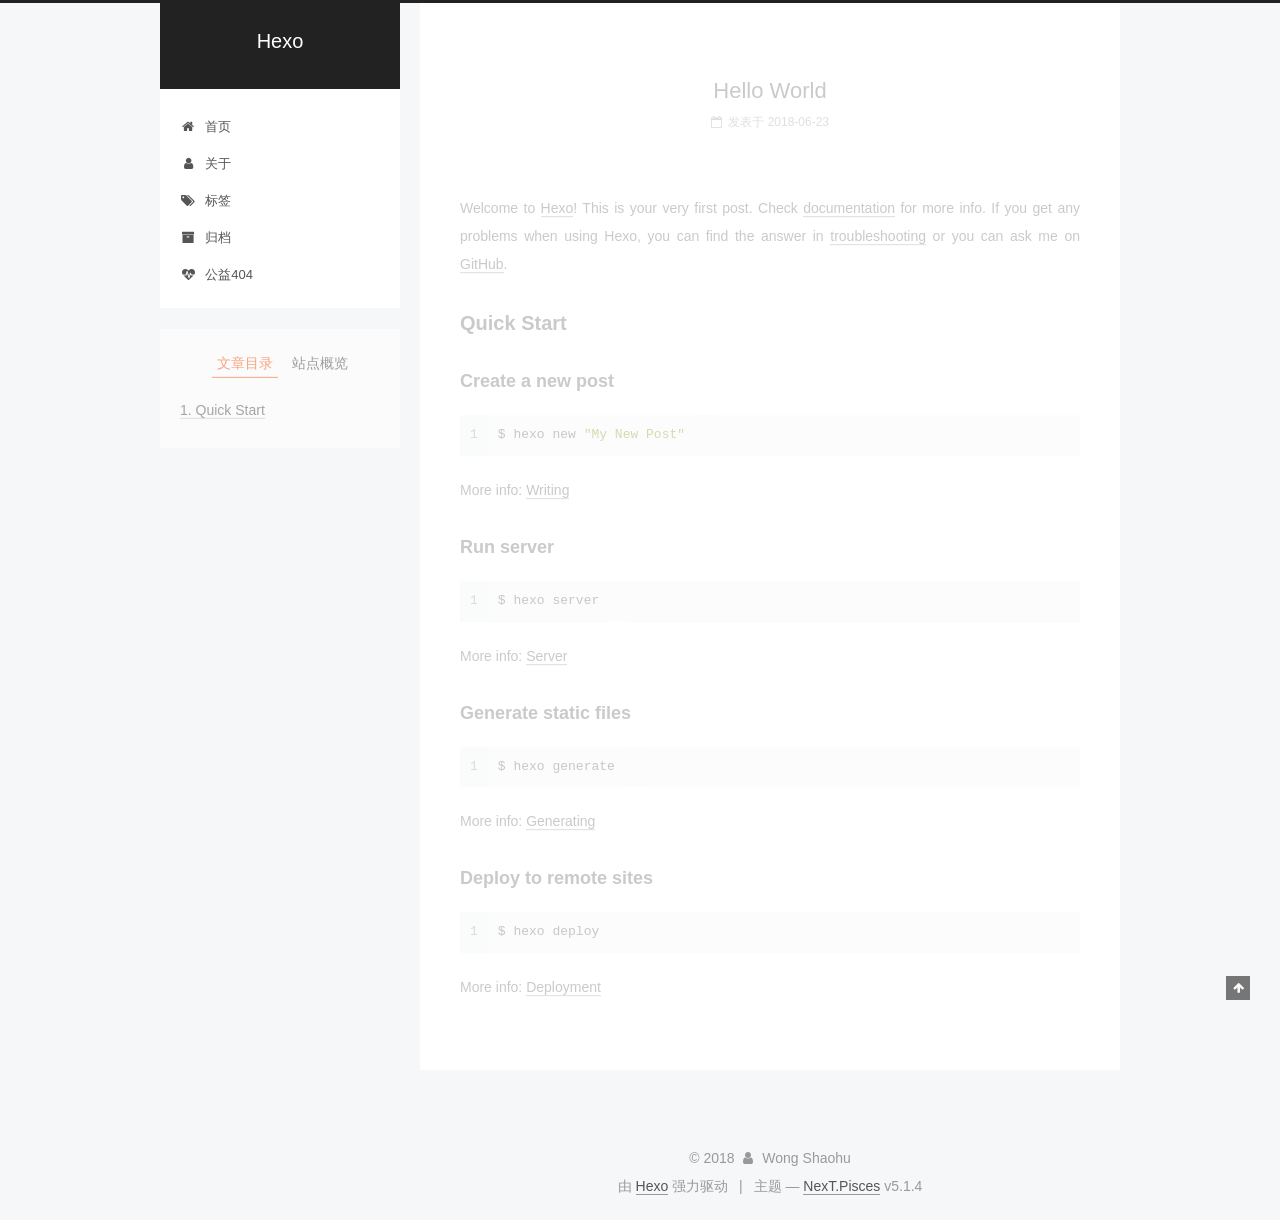
<file: 2018/06/23/hello-world/index.html>
<!DOCTYPE html>



  


<html class="theme-next pisces use-motion" lang="zh-Hans">
<head>
  <meta charset="UTF-8"/>
<meta http-equiv="X-UA-Compatible" content="IE=edge" />
<meta name="viewport" content="width=device-width, initial-scale=1, maximum-scale=1"/>
<meta name="theme-color" content="#222">









<meta http-equiv="Cache-Control" content="no-transform" />
<meta http-equiv="Cache-Control" content="no-siteapp" />
















  
  
  <link href="/lib/fancybox/source/jquery.fancybox.css?v=2.1.5" rel="stylesheet" type="text/css" />







<link href="/lib/font-awesome/css/font-awesome.min.css?v=4.6.2" rel="stylesheet" type="text/css" />

<link href="/css/main.css?v=5.1.4" rel="stylesheet" type="text/css" />


  <link rel="apple-touch-icon" sizes="180x180" href="/images/apple-touch-icon-next.png?v=5.1.4">


  <link rel="icon" type="image/png" sizes="32x32" href="/images/favicon-32x32-next.png?v=5.1.4">


  <link rel="icon" type="image/png" sizes="16x16" href="/images/favicon-16x16-next.png?v=5.1.4">


  <link rel="mask-icon" href="/images/logo.svg?v=5.1.4" color="#222">





  <meta name="keywords" content="Hexo, NexT" />










<meta name="description" content="Welcome to Hexo! This is your very first post. Check documentation for more info. If you get any problems when using Hexo, you can find the answer in troubleshooting or you can ask me on GitHub. Quick">
<meta property="og:type" content="article">
<meta property="og:title" content="Hello World">
<meta property="og:url" content="http://yoursite.com/2018/06/23/hello-world/index.html">
<meta property="og:site_name" content="Hexo">
<meta property="og:description" content="Welcome to Hexo! This is your very first post. Check documentation for more info. If you get any problems when using Hexo, you can find the answer in troubleshooting or you can ask me on GitHub. Quick">
<meta property="og:locale" content="zh-Hans">
<meta property="og:updated_time" content="2018-06-23T08:05:26.587Z">
<meta name="twitter:card" content="summary">
<meta name="twitter:title" content="Hello World">
<meta name="twitter:description" content="Welcome to Hexo! This is your very first post. Check documentation for more info. If you get any problems when using Hexo, you can find the answer in troubleshooting or you can ask me on GitHub. Quick">



<script type="text/javascript" id="hexo.configurations">
  var NexT = window.NexT || {};
  var CONFIG = {
    root: '/',
    scheme: 'Pisces',
    version: '5.1.4',
    sidebar: {"position":"left","display":"post","offset":12,"b2t":false,"scrollpercent":false,"onmobile":false},
    fancybox: true,
    tabs: true,
    motion: {"enable":true,"async":false,"transition":{"post_block":"fadeIn","post_header":"slideDownIn","post_body":"slideDownIn","coll_header":"slideLeftIn","sidebar":"slideUpIn"}},
    duoshuo: {
      userId: '0',
      author: '博主'
    },
    algolia: {
      applicationID: '',
      apiKey: '',
      indexName: '',
      hits: {"per_page":10},
      labels: {"input_placeholder":"Search for Posts","hits_empty":"We didn't find any results for the search: ${query}","hits_stats":"${hits} results found in ${time} ms"}
    }
  };
</script>



  <link rel="canonical" href="http://yoursite.com/2018/06/23/hello-world/"/>





  <title>Hello World | Hexo</title>
  








</head>

<body itemscope itemtype="http://schema.org/WebPage" lang="zh-Hans">

  
  
    
  

  <div class="container sidebar-position-left page-post-detail">
    <div class="headband"></div>

    <header id="header" class="header" itemscope itemtype="http://schema.org/WPHeader">
      <div class="header-inner"><div class="site-brand-wrapper">
  <div class="site-meta ">
    

    <div class="custom-logo-site-title">
      <a href="/"  class="brand" rel="start">
        <span class="logo-line-before"><i></i></span>
        <span class="site-title">Hexo</span>
        <span class="logo-line-after"><i></i></span>
      </a>
    </div>
      
        <p class="site-subtitle"></p>
      
  </div>

  <div class="site-nav-toggle">
    <button>
      <span class="btn-bar"></span>
      <span class="btn-bar"></span>
      <span class="btn-bar"></span>
    </button>
  </div>
</div>

<nav class="site-nav">
  

  
    <ul id="menu" class="menu">
      
        
        <li class="menu-item menu-item-home">
          <a href="/" rel="section">
            
              <i class="menu-item-icon fa fa-fw fa-home"></i> <br />
            
            首页
          </a>
        </li>
      
        
        <li class="menu-item menu-item-about">
          <a href="/about/" rel="section">
            
              <i class="menu-item-icon fa fa-fw fa-user"></i> <br />
            
            关于
          </a>
        </li>
      
        
        <li class="menu-item menu-item-tags">
          <a href="/tags/" rel="section">
            
              <i class="menu-item-icon fa fa-fw fa-tags"></i> <br />
            
            标签
          </a>
        </li>
      
        
        <li class="menu-item menu-item-archives">
          <a href="/archives/" rel="section">
            
              <i class="menu-item-icon fa fa-fw fa-archive"></i> <br />
            
            归档
          </a>
        </li>
      
        
        <li class="menu-item menu-item-commonweal">
          <a href="/404/" rel="section">
            
              <i class="menu-item-icon fa fa-fw fa-heartbeat"></i> <br />
            
            公益404
          </a>
        </li>
      

      
    </ul>
  

  
</nav>



 </div>
    </header>

    <main id="main" class="main">
      <div class="main-inner">
        <div class="content-wrap">
          <div id="content" class="content">
            

  <div id="posts" class="posts-expand">
    

  

  
  
  

  <article class="post post-type-normal" itemscope itemtype="http://schema.org/Article">
  
  
  
  <div class="post-block">
    <link itemprop="mainEntityOfPage" href="http://yoursite.com/2018/06/23/hello-world/">

    <span hidden itemprop="author" itemscope itemtype="http://schema.org/Person">
      <meta itemprop="name" content="Wong Shaohu">
      <meta itemprop="description" content="">
      <meta itemprop="image" content="/images/avatar.gif">
    </span>

    <span hidden itemprop="publisher" itemscope itemtype="http://schema.org/Organization">
      <meta itemprop="name" content="Hexo">
    </span>

    
      <header class="post-header">

        
        
          <h1 class="post-title" itemprop="name headline">Hello World</h1>
        

        <div class="post-meta">
          <span class="post-time">
            
              <span class="post-meta-item-icon">
                <i class="fa fa-calendar-o"></i>
              </span>
              
                <span class="post-meta-item-text">发表于</span>
              
              <time title="创建于" itemprop="dateCreated datePublished" datetime="2018-06-23T16:05:26+08:00">
                2018-06-23
              </time>
            

            

            
          </span>

          

          
            
          

          
          

          

          

          

        </div>
      </header>
    

    
    
    
    <div class="post-body" itemprop="articleBody">

      
      

      
        <p>Welcome to <a href="https://hexo.io/" target="_blank" rel="noopener">Hexo</a>! This is your very first post. Check <a href="https://hexo.io/docs/" target="_blank" rel="noopener">documentation</a> for more info. If you get any problems when using Hexo, you can find the answer in <a href="https://hexo.io/docs/troubleshooting.html" target="_blank" rel="noopener">troubleshooting</a> or you can ask me on <a href="https://github.com/hexojs/hexo/issues" target="_blank" rel="noopener">GitHub</a>.</p>
<h2 id="Quick-Start"><a href="#Quick-Start" class="headerlink" title="Quick Start"></a>Quick Start</h2><h3 id="Create-a-new-post"><a href="#Create-a-new-post" class="headerlink" title="Create a new post"></a>Create a new post</h3><figure class="highlight bash"><table><tr><td class="gutter"><pre><span class="line">1</span><br></pre></td><td class="code"><pre><span class="line">$ hexo new <span class="string">"My New Post"</span></span><br></pre></td></tr></table></figure>
<p>More info: <a href="https://hexo.io/docs/writing.html" target="_blank" rel="noopener">Writing</a></p>
<h3 id="Run-server"><a href="#Run-server" class="headerlink" title="Run server"></a>Run server</h3><figure class="highlight bash"><table><tr><td class="gutter"><pre><span class="line">1</span><br></pre></td><td class="code"><pre><span class="line">$ hexo server</span><br></pre></td></tr></table></figure>
<p>More info: <a href="https://hexo.io/docs/server.html" target="_blank" rel="noopener">Server</a></p>
<h3 id="Generate-static-files"><a href="#Generate-static-files" class="headerlink" title="Generate static files"></a>Generate static files</h3><figure class="highlight bash"><table><tr><td class="gutter"><pre><span class="line">1</span><br></pre></td><td class="code"><pre><span class="line">$ hexo generate</span><br></pre></td></tr></table></figure>
<p>More info: <a href="https://hexo.io/docs/generating.html" target="_blank" rel="noopener">Generating</a></p>
<h3 id="Deploy-to-remote-sites"><a href="#Deploy-to-remote-sites" class="headerlink" title="Deploy to remote sites"></a>Deploy to remote sites</h3><figure class="highlight bash"><table><tr><td class="gutter"><pre><span class="line">1</span><br></pre></td><td class="code"><pre><span class="line">$ hexo deploy</span><br></pre></td></tr></table></figure>
<p>More info: <a href="https://hexo.io/docs/deployment.html" target="_blank" rel="noopener">Deployment</a></p>

      
    </div>
    
    
    

    

    

    

    <footer class="post-footer">
      

      
      
      

      

      
      
    </footer>
  </div>
  
  
  
  </article>



    <div class="post-spread">
      
    </div>
  </div>


          </div>
          


          

  



        </div>
        
          
  
  <div class="sidebar-toggle">
    <div class="sidebar-toggle-line-wrap">
      <span class="sidebar-toggle-line sidebar-toggle-line-first"></span>
      <span class="sidebar-toggle-line sidebar-toggle-line-middle"></span>
      <span class="sidebar-toggle-line sidebar-toggle-line-last"></span>
    </div>
  </div>

  <aside id="sidebar" class="sidebar">
    
    <div class="sidebar-inner">

      

      
        <ul class="sidebar-nav motion-element">
          <li class="sidebar-nav-toc sidebar-nav-active" data-target="post-toc-wrap">
            文章目录
          </li>
          <li class="sidebar-nav-overview" data-target="site-overview-wrap">
            站点概览
          </li>
        </ul>
      

      <section class="site-overview-wrap sidebar-panel">
        <div class="site-overview">
          <div class="site-author motion-element" itemprop="author" itemscope itemtype="http://schema.org/Person">
            
              <p class="site-author-name" itemprop="name">Wong Shaohu</p>
              <p class="site-description motion-element" itemprop="description"></p>
          </div>

          <nav class="site-state motion-element">

            
              <div class="site-state-item site-state-posts">
              
                <a href="/archives/">
              
                  <span class="site-state-item-count">1</span>
                  <span class="site-state-item-name">日志</span>
                </a>
              </div>
            

            

            

          </nav>

          

          

          
          

          
          

          

        </div>
      </section>

      
      <!--noindex-->
        <section class="post-toc-wrap motion-element sidebar-panel sidebar-panel-active">
          <div class="post-toc">

            
              
            

            
              <div class="post-toc-content"><ol class="nav"><li class="nav-item nav-level-2"><a class="nav-link" href="#Quick-Start"><span class="nav-number">1.</span> <span class="nav-text">Quick Start</span></a><ol class="nav-child"><li class="nav-item nav-level-3"><a class="nav-link" href="#Create-a-new-post"><span class="nav-number">1.1.</span> <span class="nav-text">Create a new post</span></a></li><li class="nav-item nav-level-3"><a class="nav-link" href="#Run-server"><span class="nav-number">1.2.</span> <span class="nav-text">Run server</span></a></li><li class="nav-item nav-level-3"><a class="nav-link" href="#Generate-static-files"><span class="nav-number">1.3.</span> <span class="nav-text">Generate static files</span></a></li><li class="nav-item nav-level-3"><a class="nav-link" href="#Deploy-to-remote-sites"><span class="nav-number">1.4.</span> <span class="nav-text">Deploy to remote sites</span></a></li></ol></li></ol></div>
            

          </div>
        </section>
      <!--/noindex-->
      

      

    </div>
  </aside>


        
      </div>
    </main>

    <footer id="footer" class="footer">
      <div class="footer-inner">
        <div class="copyright">&copy; <span itemprop="copyrightYear">2018</span>
  <span class="with-love">
    <i class="fa fa-user"></i>
  </span>
  <span class="author" itemprop="copyrightHolder">Wong Shaohu</span>

  
</div>


  <div class="powered-by">由 <a class="theme-link" target="_blank" href="https://hexo.io">Hexo</a> 强力驱动</div>



  <span class="post-meta-divider">|</span>



  <div class="theme-info">主题 &mdash; <a class="theme-link" target="_blank" href="https://github.com/iissnan/hexo-theme-next">NexT.Pisces</a> v5.1.4</div>




        







        
      </div>
    </footer>

    
      <div class="back-to-top">
        <i class="fa fa-arrow-up"></i>
        
      </div>
    

    

  </div>

  

<script type="text/javascript">
  if (Object.prototype.toString.call(window.Promise) !== '[object Function]') {
    window.Promise = null;
  }
</script>









  












  
  
    <script type="text/javascript" src="/lib/jquery/index.js?v=2.1.3"></script>
  

  
  
    <script type="text/javascript" src="/lib/fastclick/lib/fastclick.min.js?v=1.0.6"></script>
  

  
  
    <script type="text/javascript" src="/lib/jquery_lazyload/jquery.lazyload.js?v=1.9.7"></script>
  

  
  
    <script type="text/javascript" src="/lib/velocity/velocity.min.js?v=1.2.1"></script>
  

  
  
    <script type="text/javascript" src="/lib/velocity/velocity.ui.min.js?v=1.2.1"></script>
  

  
  
    <script type="text/javascript" src="/lib/fancybox/source/jquery.fancybox.pack.js?v=2.1.5"></script>
  


  


  <script type="text/javascript" src="/js/src/utils.js?v=5.1.4"></script>

  <script type="text/javascript" src="/js/src/motion.js?v=5.1.4"></script>



  
  


  <script type="text/javascript" src="/js/src/affix.js?v=5.1.4"></script>

  <script type="text/javascript" src="/js/src/schemes/pisces.js?v=5.1.4"></script>



  
  <script type="text/javascript" src="/js/src/scrollspy.js?v=5.1.4"></script>
<script type="text/javascript" src="/js/src/post-details.js?v=5.1.4"></script>



  


  <script type="text/javascript" src="/js/src/bootstrap.js?v=5.1.4"></script>



  


  




	





  





  












  





  

  

  

  
  

  

  

  

</body>
</html>
</file>
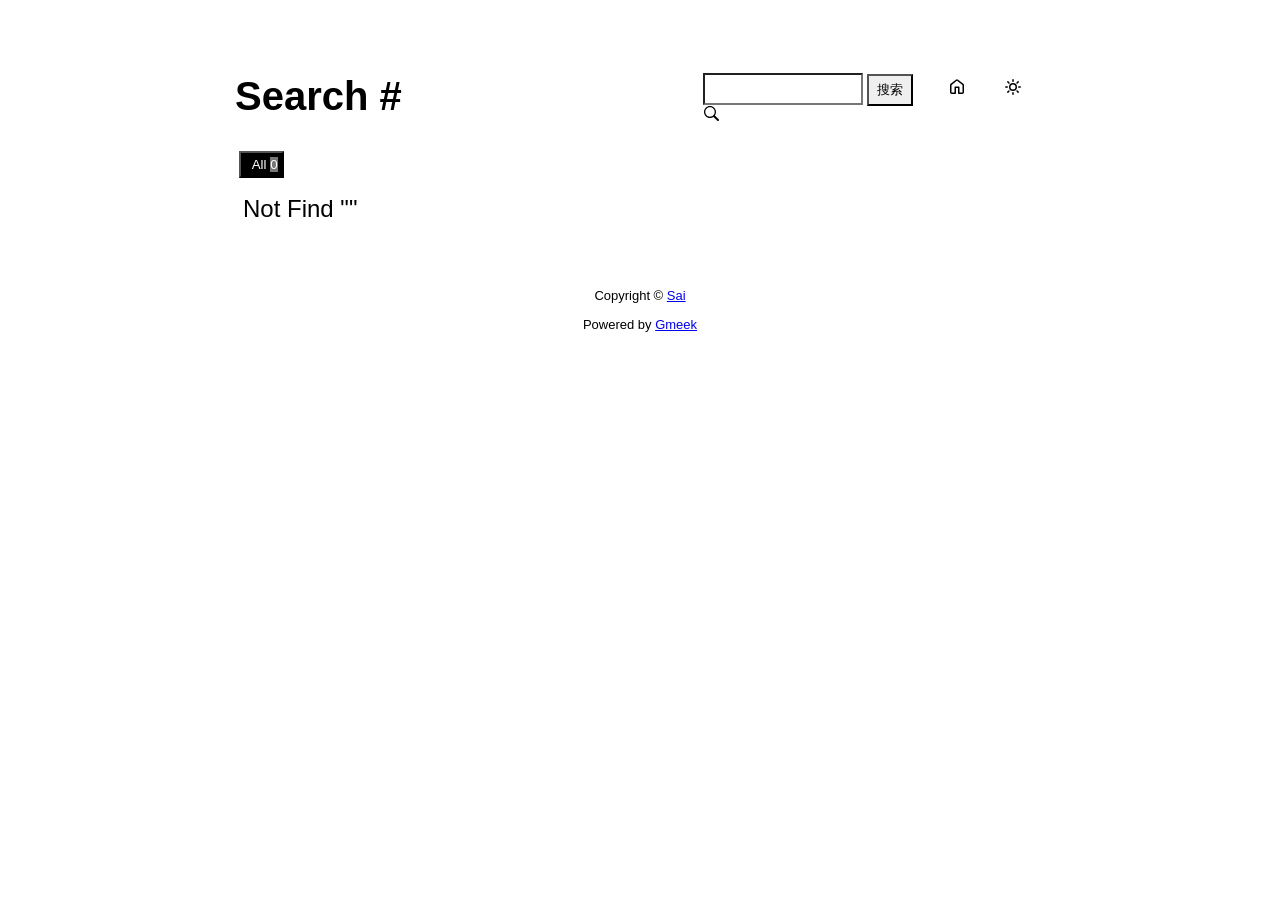
<file: docs/tag.html>
<!DOCTYPE html>
<html data-color-mode="light" data-dark-theme="dark" data-light-theme="light" lang="zh-CN">
<head>
    <meta content="text/html; charset=utf-8" http-equiv="content-type" />
    <meta name="viewport" content="width=device-width,initial-scale=1.0">
    <meta http-equiv="X-UA-Compatible" content="IE=edge">
    <link href='https://mirrors.sustech.edu.cn/cdnjs/ajax/libs/Primer/21.0.7/primer.css' rel='stylesheet' />
    <link rel="icon" href="https://meekdai.com/favicon.svg"><script>
        let theme = localStorage.getItem("meek_theme") || "light";
        document.documentElement.setAttribute("data-color-mode", theme);
    </script>
<meta name="description" content="Sai search page">
<title>Sai - Tag</title>

</head>
<style>
body{box-sizing: border-box;min-width: 200px;max-width: 900px;margin: 20px auto;padding: 45px;font-size: 16px;font-family: sans-serif;line-height: 1.25;}
#header{display:flex;padding-bottom:8px;border-bottom: 1px solid var(--borderColor-muted, var(--color-border-muted));margin-bottom: 16px;}
#footer {margin-top:64px; text-align: center;font-size: small;}

</style>

<style>
.tagTitle{margin:auto 0;font-size:40px;font-weight:bold;overflow:hidden;white-space:nowrap;text-overflow:ellipsis;}
.title-right{display:flex;margin:auto 0 0 auto;}
.title-right .circle{padding: 14px 16px;margin-right:8px;}

.subnav-search{width:222px;margin-top:8px;margin-right:8px;}
.subnav-search-input{width:160px;border-top-right-radius:0px;border-bottom-right-radius:0px;}
.subnav-search button{padding:5px 8px;border-top-left-radius:0px;border-bottom-left-radius:0px;}

.SideNav-icon{margin-right:16px}
.Label{color: #fff;margin-left:4px;}
#taglabel .Label {margin-bottom:8px;}
.Counter{color:#fff;background-color:rgba(234, 238, 242, 0.5)}

.genTime{float: right;}
.d-flex{min-width:0;}
.listTitle{overflow:hidden;white-space:nowrap;text-overflow: ellipsis;max-width: 100%;}
.listLabels{white-space:nowrap;}

@media (max-width: 600px) {
    body { padding: 8px;}
    .tagTitle{display:none;}
    .LabelTime{display:none;}
}
</style>


<body>
    <div id="header">
<span class="tagTitle"><span>Loading</span><span class="AnimatedEllipsis"></span></span>
<div class="title-right">
    <div class="subnav-search">
        <input type="search" class="form-control subnav-search-input float-left" aria-label="Search site" value="" style="height:32px;">
        <button class="btn float-left" type="submit" onclick="javascript:searchShow()">搜索</button>
        <svg class="subnav-search-icon octicon octicon-search" width="16" height="16" viewBox="0 0 16 16" aria-hidden="true">
            <path id="searchSVG" fill-rule="evenodd"></path>
        </svg>
    </div>
    <a href="https://blog.meekdai.com" id="buttonHome" class="btn btn-invisible circle" title="首页">
        <svg class="octicon" width="16" height="16">
            <path id="pathHome" fill-rule="evenodd"></path>
        </svg>
    </a>
    <a class="btn btn-invisible circle" onclick="modeSwitch()" title="切换主题">
        <svg class="octicon" width="16" height="16" >
            <path id="themeSwitch" fill-rule="evenodd"></path>
        </svg>
    </a>
</div>
</div>
    <div id="content">
<div id="taglabel" style="margin-bottom:8px;"></div>
<nav class="SideNav"></nav>
<div class="notFind" style="display:none;font-size:24px;margin:8px;">Not Find</div>
</div>
    <div id="footer">Copyright © <span id="year"></span><a href="https://blog.meekdai.com"> Sai </a>
<p>
<span id="runday"></span>Powered by <a href="https://meekdai.com/Gmeek.html" target="_blank">Gmeek</a>
</p>

<script>
if(""!=""){
    var now=new Date();
    var startSite=new Date("");
    var diff=now.getTime()-startSite.getTime();
    var diffDay=Math.floor(diff/(1000*60*60*24));
    document.getElementById("year").innerHTML=now.getFullYear();
    if(""!=""){document.getElementById("runday").innerHTML=" • "+"网站运行"+diffDay+"天"+" • ";}
    else{document.getElementById("runday").innerHTML="网站运行"+diffDay+"天"+" • ";}
}
</script>
</div>
</body>
<script>
var IconList={'sun': 'M8 10.5a2.5 2.5 0 100-5 2.5 2.5 0 000 5zM8 12a4 4 0 100-8 4 4 0 000 8zM8 0a.75.75 0 01.75.75v1.5a.75.75 0 01-1.5 0V.75A.75.75 0 018 0zm0 13a.75.75 0 01.75.75v1.5a.75.75 0 01-1.5 0v-1.5A.75.75 0 018 13zM2.343 2.343a.75.75 0 011.061 0l1.06 1.061a.75.75 0 01-1.06 1.06l-1.06-1.06a.75.75 0 010-1.06zm9.193 9.193a.75.75 0 011.06 0l1.061 1.06a.75.75 0 01-1.06 1.061l-1.061-1.06a.75.75 0 010-1.061zM16 8a.75.75 0 01-.75.75h-1.5a.75.75 0 010-1.5h1.5A.75.75 0 0116 8zM3 8a.75.75 0 01-.75.75H.75a.75.75 0 010-1.5h1.5A.75.75 0 013 8zm10.657-5.657a.75.75 0 010 1.061l-1.061 1.06a.75.75 0 11-1.06-1.06l1.06-1.06a.75.75 0 011.06 0zm-9.193 9.193a.75.75 0 010 1.06l-1.06 1.061a.75.75 0 11-1.061-1.06l1.06-1.061a.75.75 0 011.061 0z', 'moon': 'M9.598 1.591a.75.75 0 01.785-.175 7 7 0 11-8.967 8.967.75.75 0 01.961-.96 5.5 5.5 0 007.046-7.046.75.75 0 01.175-.786zm1.616 1.945a7 7 0 01-7.678 7.678 5.5 5.5 0 107.678-7.678z', 'sync': 'M1.705 8.005a.75.75 0 0 1 .834.656 5.5 5.5 0 0 0 9.592 2.97l-1.204-1.204a.25.25 0 0 1 .177-.427h3.646a.25.25 0 0 1 .25.25v3.646a.25.25 0 0 1-.427.177l-1.38-1.38A7.002 7.002 0 0 1 1.05 8.84a.75.75 0 0 1 .656-.834ZM8 2.5a5.487 5.487 0 0 0-4.131 1.869l1.204 1.204A.25.25 0 0 1 4.896 6H1.25A.25.25 0 0 1 1 5.75V2.104a.25.25 0 0 1 .427-.177l1.38 1.38A7.002 7.002 0 0 1 14.95 7.16a.75.75 0 0 1-1.49.178A5.5 5.5 0 0 0 8 2.5Z', 'home': 'M6.906.664a1.749 1.749 0 0 1 2.187 0l5.25 4.2c.415.332.657.835.657 1.367v7.019A1.75 1.75 0 0 1 13.25 15h-3.5a.75.75 0 0 1-.75-.75V9H7v5.25a.75.75 0 0 1-.75.75h-3.5A1.75 1.75 0 0 1 1 13.25V6.23c0-.531.242-1.034.657-1.366l5.25-4.2Zm1.25 1.171a.25.25 0 0 0-.312 0l-5.25 4.2a.25.25 0 0 0-.094.196v7.019c0 .138.112.25.25.25H5.5V8.25a.75.75 0 0 1 .75-.75h3.5a.75.75 0 0 1 .75.75v5.25h2.75a.25.25 0 0 0 .25-.25V6.23a.25.25 0 0 0-.094-.195Z', 'search': 'M15.7 13.3l-3.81-3.83A5.93 5.93 0 0 0 13 6c0-3.31-2.69-6-6-6S1 2.69 1 6s2.69 6 6 6c1.3 0 2.48-.41 3.47-1.11l3.83 3.81c.19.2.45.3.7.3.25 0 .52-.09.7-.3a.996.996 0 0 0 0-1.41v.01zM7 10.7c-2.59 0-4.7-2.11-4.7-4.7 0-2.59 2.11-4.7 4.7-4.7 2.59 0 4.7 2.11 4.7 4.7 0 2.59-2.11 4.7-4.7 4.7z', 'post': 'M0 3.75C0 2.784.784 2 1.75 2h12.5c.966 0 1.75.784 1.75 1.75v8.5A1.75 1.75 0 0 1 14.25 14H1.75A1.75 1.75 0 0 1 0 12.25Zm1.75-.25a.25.25 0 0 0-.25.25v8.5c0 .138.112.25.25.25h12.5a.25.25 0 0 0 .25-.25v-8.5a.25.25 0 0 0-.25-.25ZM3.5 6.25a.75.75 0 0 1 .75-.75h7a.75.75 0 0 1 0 1.5h-7a.75.75 0 0 1-.75-.75Zm.75 2.25h4a.75.75 0 0 1 0 1.5h-4a.75.75 0 0 1 0-1.5Z'};
var utterancesLoad=0;

let themeSettings={
    "dark": ["dark","moon","#00f0ff","dark-blue"],
    "light": ["light","sun","#ff5000","github-light"],
    "auto": ["auto","sync","","preferred-color-scheme"]
};
function changeTheme(mode, icon, color, utheme){
    document.documentElement.setAttribute("data-color-mode",mode);
    document.getElementById("themeSwitch").setAttribute("d",value=IconList[icon]);
    document.getElementById("themeSwitch").parentNode.style.color=color;
    if(utterancesLoad==1){utterancesTheme(utheme);}
}
function modeSwitch(){
    let currentMode=document.documentElement.getAttribute('data-color-mode');
    let newMode = currentMode === "light" ? "dark" : currentMode === "dark" ? "auto" : "light";
    localStorage.setItem("meek_theme", newMode);
    if(themeSettings[newMode]){
        changeTheme(...themeSettings[newMode]);
    }
}
function utterancesTheme(theme){
    const message={type:'set-theme',theme: theme};
    const iframe=document.getElementsByClassName('utterances-frame')[0];
    iframe.contentWindow.postMessage(message,'https://utteranc.es');
}
if(themeSettings[theme]){changeTheme(...themeSettings[theme]);}
console.log("\n %c Gmeek last https://github.com/Meekdai/Gmeek \n\n","padding:5px 0;background:#02d81d;color:#fff");
</script>

<script>
document.getElementById("pathHome").setAttribute("d",IconList["home"]);
document.getElementById("searchSVG").setAttribute("d",IconList["search"]);

tagList=[];
labelsCount={};
jsonData='';
let requestJson="postList.json"
let request=new XMLHttpRequest();
request.open("GET",requestJson);
request.responseType='text';
request.send();
request.onload=function(){
    jsonData=JSON.parse(request.response);
    console.log(jsonData);
    showList(labelsCount);
    setClassDisplay(decodeURI(window.location.hash.slice(1)));
}

function showList(labelsCount){
    let SideNav=document.getElementsByClassName("SideNav")[0];
    SideNav.classList.add("border");
    let taglabel=document.getElementById("taglabel");

    jsonData['labelColorDict']["All"]="#000";
    labelsCount["All"]=0;
    for (let key in jsonData) {
        if (key !== 'labelColorDict' && Array.isArray(jsonData[key]['labels'])) {
            labelsCount["All"]++;
            for (let label of jsonData[key]['labels']) {
                labelsCount[label] = (labelsCount[label] || 0) + 1;
            }
        }
    }

    let sortedLabelsList = Object.keys(labelsCount).sort((a, b) => labelsCount[b] - labelsCount[a]);
    for (let label of sortedLabelsList) {
        tagList.push(label);
        let showLabels = document.createElement("button");
        showLabels.setAttribute("class", "Label");
        showLabels.setAttribute("style", "background-color:" + jsonData['labelColorDict'][label]+";padding:4px;");
        showLabels.innerHTML="&nbsp;&nbsp;"+label+" ";
        showLabels.setAttribute("onclick", "javascript:updateShowTag('" + label + "');");

        let LabelNum=document.createElement("span");
        LabelNum.setAttribute("class","Counter");
        LabelNum.innerHTML=labelsCount[label];
        showLabels.appendChild(LabelNum);
        taglabel.appendChild(showLabels);
    }

    for(i in jsonData){
        if(i!='labelColorDict'){
            let div=document.createElement("div");
            div.setAttribute("class","lists "+jsonData[i]['labels'].join(" "));
            let item=document.createElement("a");
            item.setAttribute("class","SideNav-item d-flex flex-items-center flex-justify-between");
            item.setAttribute("href",jsonData[i]['postUrl']);

            let center=document.createElement("div");
            center.setAttribute("class","d-flex flex-items-center");

            svg=document.createElementNS('http://www.w3.org/2000/svg','svg');
            path=document.createElementNS("http://www.w3.org/2000/svg","path"); 
            span=document.createElement("span");
            svg.setAttributeNS(null,"class","SideNav-icon octicon");
            svg.setAttributeNS(null,"style","width:16px;height:16px");
            path.setAttributeNS(null, "d", IconList["post"]);
            svg.appendChild(path);

            let title=document.createElement("span");
            title.setAttribute("class","listTitle");
            title.innerHTML=jsonData[i]['postTitle'];
            center.appendChild(svg);
            center.appendChild(title);

            let listLabels=document.createElement("div");
            listLabels.setAttribute("class","listLabels");
            
            for(label of jsonData[i]['labels']){
                let LabelName=document.createElement("span");
                LabelName.setAttribute("class","Label LabelName");
                LabelName.setAttribute("style","background-color:"+jsonData['labelColorDict'][label]);
                LabelName.innerHTML=label;
                listLabels.appendChild(LabelName);
            }
            let LabelTime=document.createElement("span");
            LabelTime.setAttribute("class","Label LabelTime");
            LabelTime.setAttribute("style","background-color:"+jsonData[i]['dateLabelColor']);
            LabelTime.innerHTML=jsonData[i]['createdDate'];
            listLabels.appendChild(LabelTime);

            item.appendChild(center);
            item.appendChild(listLabels);
            div.appendChild(item);
            SideNav.appendChild(div);
        }
    }
}

function updateShowTag(label){
    if(window.location.hash.slice(1)!=encodeURI(label)){
        window.location.hash="#"+(label);
        setClassDisplay(label);
    }
}

function setClassDisplay(label){
    let lists = document.getElementsByClassName("lists");
    let tagTitle = document.getElementsByClassName("tagTitle")[0];
    tagTitle.innerHTML="Tag #"+label;
    document.title=label+" - Sai";
    document.getElementsByClassName("subnav-search-input")[0].value='';
    if(label=="All"){
        for(let i = 0; i < lists.length; i++){lists[i].style.display='block';}
        document.getElementsByClassName("notFind")[0].style.display='none';
    }
    else if(tagList.indexOf(label)!=-1){
        for(let i = 0; i < lists.length; i++){
            lists[i].style.display='none';
        }

        let labels = document.getElementsByClassName(label);
        for(let i = 0; i < labels.length; i++){
            labels[i].style.display='block';
        }
        document.getElementsByClassName("notFind")[0].style.display='none';
    }
    else{
        document.getElementsByClassName("subnav-search-input")[0].value=label;
        searchShow();
    }
}

function searchShow(){
    let lists = document.getElementsByClassName("lists");
    let tagTitle = document.getElementsByClassName("tagTitle")[0];
    let searchInput = document.getElementsByClassName("subnav-search-input")[0].value;
    tagTitle.innerHTML="Search #"+searchInput;
    if(searchInput==''){document.title="Search - Sai";}
    else{document.title=searchInput+" - Sai";}
    let a=0;
    window.location.hash="#"+(searchInput);
    for(let i = 0; i < lists.length; i++){
        if(lists[i].childNodes[0].childNodes[0].childNodes[1].innerHTML.toUpperCase().indexOf(searchInput.toUpperCase())==-1){lists[i].style.display='none';}
        else{lists[i].style.display='block';a=a+1;}
    }
    if(a==0){
        let notFind=document.getElementsByClassName("notFind")[0];
        notFind.style.display='block';
        notFind.innerHTML='Not Find "'+searchInput+'"';
    }
    else{document.getElementsByClassName("notFind")[0].style.display='none';}
}

</script>

</html>
</file>
<file: css/main.css>
/* normalize.css v3.0.2 | MIT License | git.io/normalize */
html {
  font-family: sans-serif; /* 1 */
  -ms-text-size-adjust: 100%; /* 2 */
  -webkit-text-size-adjust: 100%; /* 2 */
}
body {
  margin: 0;
}
article,
aside,
details,
figcaption,
figure,
footer,
header,
hgroup,
main,
menu,
nav,
section,
summary {
  display: block;
}
audio,
canvas,
progress,
video {
  display: inline-block; /* 1 */
  vertical-align: baseline; /* 2 */
}
audio:not([controls]) {
  display: none;
  height: 0;
}
[hidden],
template {
  display: none;
}
a {
  background-color: transparent;
}
a:active,
a:hover {
  outline: 0;
}
abbr[title] {
  border-bottom: 1px dotted;
}
b,
strong {
  font-weight: bold;
}
dfn {
  font-style: italic;
}
h1 {
  font-size: 2em;
  margin: 0.67em 0;
}
mark {
  background: #ff0;
  color: #000;
}
small {
  font-size: 80%;
}
sub,
sup {
  font-size: 75%;
  line-height: 0;
  position: relative;
  vertical-align: baseline;
}
sup {
  top: -0.5em;
}
sub {
  bottom: -0.25em;
}
img {
  border: 0;
}
svg:not(:root) {
  overflow: hidden;
}
figure {
  margin: 1em 40px;
}
hr {
  -moz-box-sizing: content-box;
  box-sizing: content-box;
  height: 0;
}
pre {
  overflow: auto;
}
code,
kbd,
pre,
samp {
  font-family: monospace, monospace;
  font-size: 1em;
}
button,
input,
optgroup,
select,
textarea {
  color: inherit; /* 1 */
  font: inherit; /* 2 */
  margin: 0; /* 3 */
}
button {
  overflow: visible;
}
button,
select {
  text-transform: none;
}
button,
html input[type="button"],
input[type="reset"],
input[type="submit"] {
  -webkit-appearance: button; /* 2 */
  cursor: pointer; /* 3 */
}
button[disabled],
html input[disabled] {
  cursor: default;
}
button::-moz-focus-inner,
input::-moz-focus-inner {
  border: 0;
  padding: 0;
}
input {
  line-height: normal;
}
input[type="checkbox"],
input[type="radio"] {
  box-sizing: border-box; /* 1 */
  padding: 0; /* 2 */
}
input[type="number"]::-webkit-inner-spin-button,
input[type="number"]::-webkit-outer-spin-button {
  height: auto;
}
input[type="search"] {
  -webkit-appearance: textfield; /* 1 */
  -moz-box-sizing: content-box;
  -webkit-box-sizing: content-box; /* 2 */
  box-sizing: content-box;
}
input[type="search"]::-webkit-search-cancel-button,
input[type="search"]::-webkit-search-decoration {
  -webkit-appearance: none;
}
fieldset {
  border: 1px solid #c0c0c0;
  margin: 0 2px;
  padding: 0.35em 0.625em 0.75em;
}
legend {
  border: 0; /* 1 */
  padding: 0; /* 2 */
}
textarea {
  overflow: auto;
}
optgroup {
  font-weight: bold;
}
table {
  border-collapse: collapse;
  border-spacing: 0;
}
td,
th {
  padding: 0;
}
::selection {
  background: #262a30;
  color: #fff;
}
body {
  position: relative;
  font-family: 'Lato', "PingFang SC", "Microsoft YaHei", sans-serif;
  font-size: 14px;
  line-height: 2;
  color: #555;
  background: #f5f7f9;
}
@media (max-width: 767px) {
  body {
    padding-right: 0 !important;
  }
}
@media (min-width: 768px) and (max-width: 991px) {
  body {
    padding-right: 0 !important;
  }
}
@media (min-width: 1600px) {
  body {
    font-size: 16px;
  }
}
h1,
h2,
h3,
h4,
h5,
h6 {
  margin: 0;
  padding: 0;
  font-weight: bold;
  line-height: 1.5;
  font-family: 'Lato', "PingFang SC", "Microsoft YaHei", sans-serif;
}
h2,
h3,
h4,
h5,
h6 {
  margin: 20px 0 15px;
}
h1 {
  font-size: 22px;
}
@media (max-width: 767px) {
  h1 {
    font-size: 18px;
  }
}
h2 {
  font-size: 20px;
}
@media (max-width: 767px) {
  h2 {
    font-size: 16px;
  }
}
h3 {
  font-size: 18px;
}
@media (max-width: 767px) {
  h3 {
    font-size: 14px;
  }
}
h4 {
  font-size: 16px;
}
@media (max-width: 767px) {
  h4 {
    font-size: 12px;
  }
}
h5 {
  font-size: 14px;
}
@media (max-width: 767px) {
  h5 {
    font-size: 10px;
  }
}
h6 {
  font-size: 12px;
}
@media (max-width: 767px) {
  h6 {
    font-size: 8px;
  }
}
p {
  margin: 0 0 20px 0;
}
a {
  color: #555;
  text-decoration: none;
  outline: none;
  border-bottom: 1px solid #999;
  word-wrap: break-word;
}
a:hover {
  color: #222;
  border-bottom-color: #222;
}
blockquote {
  margin: 0;
  padding: 0;
}
img {
  display: block;
  margin: auto;
  max-width: 100%;
  height: auto;
}
hr {
  margin: 40px 0;
  height: 3px;
  border: none;
  background-color: #ddd;
  background-image: repeating-linear-gradient(-45deg, #fff, #fff 4px, transparent 4px, transparent 8px);
}
blockquote {
  padding: 0 15px;
  color: #666;
  border-left: 4px solid #ddd;
}
blockquote cite::before {
  content: "-";
  padding: 0 5px;
}
dt {
  font-weight: 700;
}
dd {
  margin: 0;
  padding: 0;
}
kbd {
  border: 1px solid #ccc;
  border-radius: 0.2em;
  box-shadow: 0.1em 0.1em 0.2em rgba(0,0,0,0.1);
  background-color: #f9f9f9;
  font-family: inherit;
  background-image: -webkit-linear-gradient(top, #eee, #fff, #eee);
  padding: 0.1em 0.3em;
  white-space: nowrap;
}
.text-left {
  text-align: left;
}
.text-center {
  text-align: center;
}
.text-right {
  text-align: right;
}
.text-justify {
  text-align: justify;
}
.text-nowrap {
  white-space: nowrap;
}
.text-lowercase {
  text-transform: lowercase;
}
.text-uppercase {
  text-transform: uppercase;
}
.text-capitalize {
  text-transform: capitalize;
}
.center-block {
  display: block;
  margin-left: auto;
  margin-right: auto;
}
.clearfix:before,
.clearfix:after {
  content: " ";
  display: table;
}
.clearfix:after {
  clear: both;
}
.pullquote {
  width: 45%;
}
.pullquote.left {
  float: left;
  margin-left: 5px;
  margin-right: 10px;
}
.pullquote.right {
  float: right;
  margin-left: 10px;
  margin-right: 5px;
}
.affix.affix.affix {
  position: fixed;
}
.translation {
  margin-top: -20px;
  font-size: 14px;
  color: #999;
}
.scrollbar-measure {
  width: 100px;
  height: 100px;
  overflow: scroll;
  position: absolute;
  top: -9999px;
}
.use-motion .motion-element {
  opacity: 0;
}
table {
  margin: 20px 0;
  width: 100%;
  border-collapse: collapse;
  border-spacing: 0;
  border: 1px solid #ddd;
  font-size: 14px;
  table-layout: fixed;
  word-wrap: break-all;
}
table>tbody>tr:nth-of-type(odd) {
  background-color: #f9f9f9;
}
table>tbody>tr:hover {
  background-color: #f5f5f5;
}
caption,
th,
td {
  padding: 8px;
  text-align: left;
  vertical-align: middle;
  font-weight: normal;
}
th,
td {
  border-bottom: 3px solid #ddd;
  border-right: 1px solid #eee;
}
th {
  padding-bottom: 10px;
  font-weight: 700;
}
td {
  border-bottom-width: 1px;
}
html,
body {
  height: 100%;
}
.container {
  position: relative;
  min-height: 100%;
}
.header-inner {
  margin: 0 auto;
  padding: 100px 0 70px;
  width: 700px;
}
@media (min-width: 1600px) {
  .container .header-inner {
    width: 900px;
  }
}
.main {
  padding-bottom: 150px;
}
.main-inner {
  margin: 0 auto;
  width: 700px;
}
@media (min-width: 1600px) {
  .container .main-inner {
    width: 900px;
  }
}
.footer {
  position: absolute;
  left: 0;
  bottom: 0;
  width: 100%;
  min-height: 50px;
}
.footer-inner {
  box-sizing: border-box;
  margin: 20px auto;
  width: 700px;
}
@media (min-width: 1600px) {
  .container .footer-inner {
    width: 900px;
  }
}
pre,
.highlight {
  overflow: auto;
  margin: 20px 0;
  padding: 0;
  font-size: 13px;
  color: #4d4d4c;
  background: #f7f7f7;
  line-height: 1.6;
}
pre,
code {
  font-family: consolas, Menlo, "PingFang SC", "Microsoft YaHei", monospace;
}
code {
  padding: 2px 4px;
  word-wrap: break-word;
  color: #555;
  background: #eee;
  border-radius: 3px;
  font-size: 13px;
}
pre {
  padding: 10px;
}
pre code {
  padding: 0;
  color: #4d4d4c;
  background: none;
  text-shadow: none;
}
.highlight {
  border-radius: 1px;
}
.highlight pre {
  border: none;
  margin: 0;
  padding: 10px 0;
}
.highlight table {
  margin: 0;
  width: auto;
  border: none;
}
.highlight td {
  border: none;
  padding: 0;
}
.highlight figcaption {
  font-size: 1em;
  color: #4d4d4c;
  line-height: 1em;
  margin-bottom: 1em;
}
.highlight figcaption:before,
.highlight figcaption:after {
  content: " ";
  display: table;
}
.highlight figcaption:after {
  clear: both;
}
.highlight figcaption a {
  float: right;
  color: #4d4d4c;
}
.highlight figcaption a:hover {
  border-bottom-color: #4d4d4c;
}
.highlight .gutter pre {
  padding-left: 10px;
  padding-right: 10px;
  color: #869194;
  text-align: right;
  background-color: #eff2f3;
}
.highlight .code pre {
  width: 100%;
  padding-left: 10px;
  padding-right: 10px;
  background-color: #f7f7f7;
}
.highlight .line {
  height: 20px;
}
.gutter {
  -webkit-user-select: none;
  -moz-user-select: none;
  -ms-user-select: none;
  user-select: none;
}
.gist table {
  width: auto;
}
.gist table td {
  border: none;
}
pre .deletion {
  background: #fdd;
}
pre .addition {
  background: #dfd;
}
pre .meta {
  color: #8959a8;
}
pre .comment {
  color: #8e908c;
}
pre .variable,
pre .attribute,
pre .tag,
pre .regexp,
pre .ruby .constant,
pre .xml .tag .title,
pre .xml .pi,
pre .xml .doctype,
pre .html .doctype,
pre .css .id,
pre .css .class,
pre .css .pseudo {
  color: #c82829;
}
pre .number,
pre .preprocessor,
pre .built_in,
pre .literal,
pre .params,
pre .constant,
pre .command {
  color: #f5871f;
}
pre .ruby .class .title,
pre .css .rules .attribute,
pre .string,
pre .value,
pre .inheritance,
pre .header,
pre .ruby .symbol,
pre .xml .cdata,
pre .special,
pre .number,
pre .formula {
  color: #718c00;
}
pre .title,
pre .css .hexcolor {
  color: #3e999f;
}
pre .function,
pre .python .decorator,
pre .python .title,
pre .ruby .function .title,
pre .ruby .title .keyword,
pre .perl .sub,
pre .javascript .title,
pre .coffeescript .title {
  color: #4271ae;
}
pre .keyword,
pre .javascript .function {
  color: #8959a8;
}
.full-image.full-image.full-image.full-image {
  border: none;
  max-width: 100%;
  width: auto;
  margin: 20px auto 25px;
}
@media (min-width: 992px) {
  .full-image.full-image.full-image.full-image {
    max-width: none;
    width: 118%;
    margin: 0 -9%;
  }
}
.blockquote-center,
.page-home .post-type-quote blockquote,
.page-post-detail .post-type-quote blockquote {
  position: relative;
  margin: 40px 0;
  padding: 0;
  border-left: none;
  text-align: center;
}
.blockquote-center::before,
.page-home .post-type-quote blockquote::before,
.page-post-detail .post-type-quote blockquote::before,
.blockquote-center::after,
.page-home .post-type-quote blockquote::after,
.page-post-detail .post-type-quote blockquote::after {
  position: absolute;
  content: ' ';
  display: block;
  width: 100%;
  height: 24px;
  opacity: 0.2;
  background-repeat: no-repeat;
  background-position: 0 -6px;
  background-size: 22px 22px;
}
.blockquote-center::before,
.page-home .post-type-quote blockquote::before,
.page-post-detail .post-type-quote blockquote::before {
  top: -20px;
  background-image: url("../images/quote-l.svg");
  border-top: 1px solid #ccc;
}
.blockquote-center::after,
.page-home .post-type-quote blockquote::after,
.page-post-detail .post-type-quote blockquote::after {
  bottom: -20px;
  background-image: url("../images/quote-r.svg");
  border-bottom: 1px solid #ccc;
  background-position: 100% 8px;
}
.blockquote-center p,
.page-home .post-type-quote blockquote p,
.page-post-detail .post-type-quote blockquote p,
.blockquote-center div,
.page-home .post-type-quote blockquote div,
.page-post-detail .post-type-quote blockquote div {
  text-align: center;
}
.post .post-body .group-picture img {
  box-sizing: border-box;
  padding: 0 3px;
  border: none;
}
.post .group-picture-row {
  overflow: hidden;
  margin-top: 6px;
}
.post .group-picture-row:first-child {
  margin-top: 0;
}
.post .group-picture-column {
  float: left;
}
.page-post-detail .post-body .group-picture-column {
  float: none;
  margin-top: 10px;
  width: auto !important;
}
.page-post-detail .post-body .group-picture-column img {
  margin: 0 auto;
}
.page-archive .group-picture-container {
  overflow: hidden;
}
.page-archive .group-picture-row {
  float: left;
}
.page-archive .group-picture-row:first-child {
  margin-top: 6px;
}
.page-archive .group-picture-column {
  max-width: 150px;
  max-height: 150px;
}
.post-body .note {
  position: relative;
  padding: 15px;
  margin-bottom: 20px;
  border: 1px solid #eee;
  border-left-width: 5px;
  border-radius: 3px;
}
.post-body .note h2,
.post-body .note h3,
.post-body .note h4,
.post-body .note h5,
.post-body .note h6 {
  margin-top: 0;
  margin-bottom: 0;
  border-bottom: initial;
  padding-top: 0 !important;
}
.post-body .note p:first-child,
.post-body .note ul:first-child,
.post-body .note ol:first-child,
.post-body .note table:first-child,
.post-body .note pre:first-child,
.post-body .note blockquote:first-child {
  margin-top: 0;
}
.post-body .note p:last-child,
.post-body .note ul:last-child,
.post-body .note ol:last-child,
.post-body .note table:last-child,
.post-body .note pre:last-child,
.post-body .note blockquote:last-child {
  margin-bottom: 0;
}
.post-body .note.default {
  border-left-color: #777;
}
.post-body .note.default h2,
.post-body .note.default h3,
.post-body .note.default h4,
.post-body .note.default h5,
.post-body .note.default h6 {
  color: #777;
}
.post-body .note.primary {
  border-left-color: #6f42c1;
}
.post-body .note.primary h2,
.post-body .note.primary h3,
.post-body .note.primary h4,
.post-body .note.primary h5,
.post-body .note.primary h6 {
  color: #6f42c1;
}
.post-body .note.info {
  border-left-color: #428bca;
}
.post-body .note.info h2,
.post-body .note.info h3,
.post-body .note.info h4,
.post-body .note.info h5,
.post-body .note.info h6 {
  color: #428bca;
}
.post-body .note.success {
  border-left-color: #5cb85c;
}
.post-body .note.success h2,
.post-body .note.success h3,
.post-body .note.success h4,
.post-body .note.success h5,
.post-body .note.success h6 {
  color: #5cb85c;
}
.post-body .note.warning {
  border-left-color: #f0ad4e;
}
.post-body .note.warning h2,
.post-body .note.warning h3,
.post-body .note.warning h4,
.post-body .note.warning h5,
.post-body .note.warning h6 {
  color: #f0ad4e;
}
.post-body .note.danger {
  border-left-color: #d9534f;
}
.post-body .note.danger h2,
.post-body .note.danger h3,
.post-body .note.danger h4,
.post-body .note.danger h5,
.post-body .note.danger h6 {
  color: #d9534f;
}
.post-body .label {
  display: inline;
  padding: 0 2px;
  white-space: nowrap;
}
.post-body .label.default {
  background-color: #f0f0f0;
}
.post-body .label.primary {
  background-color: #efe6f7;
}
.post-body .label.info {
  background-color: #e5f2f8;
}
.post-body .label.success {
  background-color: #e7f4e9;
}
.post-body .label.warning {
  background-color: #fcf6e1;
}
.post-body .label.danger {
  background-color: #fae8eb;
}
.post-body .tabs {
  position: relative;
  display: block;
  margin-bottom: 20px;
  padding-top: 10px;
}
.post-body .tabs ul.nav-tabs {
  margin: 0;
  padding: 0;
  display: flex;
  margin-bottom: -1px;
}
@media (max-width: 413px) {
  .post-body .tabs ul.nav-tabs {
    display: block;
    margin-bottom: 5px;
  }
}
.post-body .tabs ul.nav-tabs li.tab {
  list-style-type: none !important;
  margin: 0 0.25em 0 0;
  border-top: 3px solid transparent;
  border-left: 1px solid transparent;
  border-right: 1px solid transparent;
}
@media (max-width: 413px) {
  .post-body .tabs ul.nav-tabs li.tab {
    margin: initial;
    border-top: 1px solid transparent;
    border-left: 3px solid transparent;
    border-right: 1px solid transparent;
    border-bottom: 1px solid transparent;
  }
}
.post-body .tabs ul.nav-tabs li.tab a {
  outline: 0;
  border-bottom: initial;
  display: block;
  line-height: 1.8em;
  padding: 0.25em 0.75em;
  transition-duration: 0.2s;
  transition-timing-function: ease-out;
  transition-delay: 0s;
}
.post-body .tabs ul.nav-tabs li.tab a i {
  width: 1.285714285714286em;
}
.post-body .tabs ul.nav-tabs li.tab.active {
  border-top: 3px solid #fc6423;
  border-left: 1px solid #ddd;
  border-right: 1px solid #ddd;
  background-color: #fff;
}
@media (max-width: 413px) {
  .post-body .tabs ul.nav-tabs li.tab.active {
    border-top: 1px solid #ddd;
    border-left: 3px solid #fc6423;
    border-right: 1px solid #ddd;
    border-bottom: 1px solid #ddd;
  }
}
.post-body .tabs ul.nav-tabs li.tab.active a {
  cursor: default;
  color: #555;
}
.post-body .tabs .tab-content {
  background-color: #fff;
}
.post-body .tabs .tab-content .tab-pane {
  border: 1px solid #ddd;
  padding: 20px 20px 0 20px;
}
.post-body .tabs .tab-content .tab-pane:not(.active) {
  display: none !important;
}
.post-body .tabs .tab-content .tab-pane.active {
  display: block !important;
}
.btn {
  display: inline-block;
  padding: 0 20px;
  font-size: 14px;
  color: #555;
  background: #fff;
  border: 2px solid #555;
  text-decoration: none;
  border-radius: 2px;
  transition-property: background-color;
  transition-duration: 0.2s;
  transition-timing-function: ease-in-out;
  transition-delay: 0s;
  line-height: 2;
}
.btn:hover {
  border-color: #222;
  color: #fff;
  background: #222;
}
.btn +.btn {
  margin: 0 0 8px 8px;
}
.btn .fa-fw {
  width: 1.285714285714286em;
  text-align: left;
}
.btn-bar {
  display: block;
  width: 22px;
  height: 2px;
  background: #555;
  border-radius: 1px;
}
.btn-bar+.btn-bar {
  margin-top: 4px;
}
.pagination {
  margin: 120px 0 40px;
  text-align: center;
  border-top: 1px solid #eee;
}
.page-number-basic,
.pagination .prev,
.pagination .next,
.pagination .page-number,
.pagination .space {
  display: inline-block;
  position: relative;
  top: -1px;
  margin: 0 10px;
  padding: 0 11px;
}
@media (max-width: 767px) {
  .page-number-basic,
  .pagination .prev,
  .pagination .next,
  .pagination .page-number,
  .pagination .space {
    margin: 0 5px;
  }
}
.pagination .prev,
.pagination .next,
.pagination .page-number {
  border-bottom: 0;
  border-top: 1px solid #eee;
  transition-property: border-color;
  transition-duration: 0.2s;
  transition-timing-function: ease-in-out;
  transition-delay: 0s;
}
.pagination .prev:hover,
.pagination .next:hover,
.pagination .page-number:hover {
  border-top-color: #222;
}
.pagination .space {
  padding: 0;
  margin: 0;
}
.pagination .prev {
  margin-left: 0;
}
.pagination .next {
  margin-right: 0;
}
.pagination .page-number.current {
  color: #fff;
  background: #ccc;
  border-top-color: #ccc;
}
@media (max-width: 767px) {
  .pagination {
    border-top: none;
  }
  .pagination .prev,
  .pagination .next,
  .pagination .page-number {
    margin-bottom: 10px;
    border-top: 0;
    border-bottom: 1px solid #eee;
    padding: 0 10px;
  }
  .pagination .prev:hover,
  .pagination .next:hover,
  .pagination .page-number:hover {
    border-bottom-color: #222;
  }
}
.comments {
  margin: 60px 20px 0;
}
.tag-cloud {
  text-align: center;
}
.tag-cloud a {
  display: inline-block;
  margin: 10px;
}
.back-to-top {
  box-sizing: border-box;
  position: fixed;
  bottom: -100px;
  right: 30px;
  z-index: 1050;
  padding: 0 6px;
  width: 24px;
  background: #222;
  font-size: 12px;
  opacity: 0.6;
  color: #fff;
  cursor: pointer;
  text-align: center;
  -webkit-transform: translateZ(0);
  transition-property: bottom;
  transition-duration: 0.2s;
  transition-timing-function: ease-in-out;
  transition-delay: 0s;
}
@media (min-width: 768px) and (max-width: 991px) {
  .back-to-top {
    display: none !important;
  }
}
@media (max-width: 767px) {
  .back-to-top {
    display: none !important;
  }
}
.back-to-top.back-to-top-on {
  bottom: 30px;
}
.header {
  background: transparent;
}
.header-inner {
  position: relative;
}
.headband {
  height: 3px;
  background: #222;
}
.site-meta {
  margin: 0;
  text-align: center;
}
@media (max-width: 767px) {
  .site-meta {
    text-align: center;
  }
}
.brand {
  position: relative;
  display: inline-block;
  padding: 0 40px;
  color: #fff;
  background: #222;
  border-bottom: none;
}
.brand:hover {
  color: #fff;
}
.logo {
  display: inline-block;
  margin-right: 5px;
  line-height: 36px;
  vertical-align: top;
}
.site-title {
  display: inline-block;
  vertical-align: top;
  line-height: 36px;
  font-size: 20px;
  font-weight: normal;
  font-family: 'Lato', "PingFang SC", "Microsoft YaHei", sans-serif;
}
.site-subtitle {
  margin-top: 10px;
  font-size: 13px;
  color: #ddd;
}
.use-motion .brand {
  opacity: 0;
}
.use-motion .logo,
.use-motion .site-title,
.use-motion .site-subtitle {
  opacity: 0;
  position: relative;
  top: -10px;
}
.site-nav-toggle {
  display: none;
  position: absolute;
  top: 10px;
  left: 10px;
}
@media (max-width: 767px) {
  .site-nav-toggle {
    display: block;
  }
}
.site-nav-toggle button {
  margin-top: 2px;
  padding: 9px 10px;
  background: transparent;
  border: none;
}
@media (max-width: 767px) {
  .site-nav {
    display: none;
    margin: 0 -10px;
    padding: 0 10px;
    clear: both;
    border-top: 1px solid #ddd;
  }
}
@media (min-width: 768px) and (max-width: 991px) {
  .site-nav {
    display: block !important;
  }
}
@media (min-width: 992px) {
  .site-nav {
    display: block !important;
  }
}
.menu {
  margin-top: 20px;
  padding-left: 0;
  text-align: center;
}
.menu .menu-item {
  display: inline-block;
  margin: 0 10px;
  list-style: none;
}
@media screen and (max-width: 767px) {
  .menu .menu-item {
    margin-top: 10px;
  }
}
.menu .menu-item a {
  display: block;
  font-size: 13px;
  line-height: inherit;
  border-bottom: 1px solid transparent;
  transition-property: border-color;
  transition-duration: 0.2s;
  transition-timing-function: ease-in-out;
  transition-delay: 0s;
}
.menu .menu-item a:hover,
.menu-item-active a {
  border-bottom-color: #222;
}
.menu .menu-item .fa {
  margin-right: 5px;
}
.use-motion .menu-item {
  opacity: 0;
}
.post-body {
  font-family: 'Lato', "PingFang SC", "Microsoft YaHei", sans-serif;
}
@media (max-width: 767px) {
  .post-body {
    word-break: break-word;
  }
}
.post-body .fancybox img {
  display: block !important;
  margin: 0 auto;
  cursor: pointer;
  cursor: zoom-in;
  cursor: -webkit-zoom-in;
}
.post-body .image-caption,
.post-body .figure .caption {
  margin: -20px auto 15px;
  text-align: center;
  font-size: 14px;
  color: #999;
  font-weight: bold;
  line-height: 1;
}
.post-sticky-flag {
  display: inline-block;
  font-size: 16px;
  -ms-transform: rotate(30deg);
  -webkit-transform: rotate(30deg);
  -moz-transform: rotate(30deg);
  -ms-transform: rotate(30deg);
  -o-transform: rotate(30deg);
  transform: rotate(30deg);
}
.use-motion .post-block,
.use-motion .pagination,
.use-motion .comments {
  opacity: 0;
}
.use-motion .post-header {
  opacity: 0;
}
.use-motion .post-body {
  opacity: 0;
}
.use-motion .collection-title {
  opacity: 0;
}
.posts-expand {
  padding-top: 40px;
}
@media (max-width: 767px) {
  .posts-expand {
    margin: 0 20px;
  }
  .post-body pre .gutter pre {
    padding-right: 10px;
  }
  .post-body .highlight {
    margin-left: 0px;
    margin-right: 0px;
    padding: 0;
  }
  .post-body .highlight .gutter pre {
    padding-right: 10px;
  }
}
@media (min-width: 992px) {
  .posts-expand .post-body {
    text-align: justify;
  }
}
.posts-expand .post-body h2,
.posts-expand .post-body h3,
.posts-expand .post-body h4,
.posts-expand .post-body h5,
.posts-expand .post-body h6 {
  padding-top: 10px;
}
.posts-expand .post-body h2 .header-anchor,
.posts-expand .post-body h3 .header-anchor,
.posts-expand .post-body h4 .header-anchor,
.posts-expand .post-body h5 .header-anchor,
.posts-expand .post-body h6 .header-anchor {
  float: right;
  margin-left: 10px;
  color: #ccc;
  border-bottom-style: none;
  visibility: hidden;
}
.posts-expand .post-body h2 .header-anchor:hover,
.posts-expand .post-body h3 .header-anchor:hover,
.posts-expand .post-body h4 .header-anchor:hover,
.posts-expand .post-body h5 .header-anchor:hover,
.posts-expand .post-body h6 .header-anchor:hover {
  color: inherit;
}
.posts-expand .post-body h2:hover .header-anchor,
.posts-expand .post-body h3:hover .header-anchor,
.posts-expand .post-body h4:hover .header-anchor,
.posts-expand .post-body h5:hover .header-anchor,
.posts-expand .post-body h6:hover .header-anchor {
  visibility: visible;
}
.posts-expand .post-body ul li {
  list-style: circle;
}
.posts-expand .post-body img {
  box-sizing: border-box;
  margin: auto;
  padding: 3px;
  border: 1px solid #ddd;
}
.posts-expand .post-body .fancybox img {
  margin: 0 auto 25px;
}
@media (max-width: 767px) {
  .posts-collapse {
    margin: 0 20px;
  }
  .posts-collapse .post-title,
  .posts-collapse .post-meta {
    display: block;
    width: auto;
    text-align: left;
  }
}
.posts-collapse {
  position: relative;
  z-index: 1010;
  margin-left: 55px;
}
.posts-collapse::after {
  content: " ";
  position: absolute;
  top: 20px;
  left: 0;
  margin-left: -2px;
  width: 4px;
  height: 100%;
  background: #f5f5f5;
  z-index: -1;
}
@media (max-width: 767px) {
  .posts-collapse {
    margin: 0 20px;
  }
}
.posts-collapse .collection-title {
  position: relative;
  margin: 60px 0;
}
.posts-collapse .collection-title h1,
.posts-collapse .collection-title h2 {
  margin-left: 20px;
}
.posts-collapse .collection-title small {
  color: #bbb;
  margin-left: 5px;
}
.posts-collapse .collection-title::before {
  content: " ";
  position: absolute;
  left: 0;
  top: 50%;
  margin-left: -4px;
  margin-top: -4px;
  width: 8px;
  height: 8px;
  background: #bbb;
  border-radius: 50%;
}
.posts-collapse .post {
  margin: 30px 0;
}
.posts-collapse .post-header {
  position: relative;
  transition-duration: 0.2s;
  transition-timing-function: ease-in-out;
  transition-delay: 0s;
  transition-property: border;
  border-bottom: 1px dashed #ccc;
}
.posts-collapse .post-header::before {
  content: " ";
  position: absolute;
  left: 0;
  top: 12px;
  width: 6px;
  height: 6px;
  margin-left: -4px;
  background: #bbb;
  border-radius: 50%;
  border: 1px solid #fff;
  transition-duration: 0.2s;
  transition-timing-function: ease-in-out;
  transition-delay: 0s;
  transition-property: background;
}
.posts-collapse .post-header:hover {
  border-bottom-color: #666;
}
.posts-collapse .post-header:hover::before {
  background: #222;
}
.posts-collapse .post-meta {
  position: absolute;
  font-size: 12px;
  left: 20px;
  top: 5px;
}
.posts-collapse .post-comments-count {
  display: none;
}
.posts-collapse .post-title {
  margin-left: 60px;
  font-size: 16px;
  font-weight: normal;
  line-height: inherit;
}
.posts-collapse .post-title::after {
  margin-left: 3px;
  opacity: 0.6;
}
.posts-collapse .post-title a {
  color: #666;
  border-bottom: none;
}
.page-home .post-type-quote .post-header,
.page-post-detail .post-type-quote .post-header,
.page-home .post-type-quote .post-tags,
.page-post-detail .post-type-quote .post-tags {
  display: none;
}
.posts-expand .post-title {
  text-align: center;
  word-break: break-word;
  font-weight: 400;
}
.posts-expand .post-title-link {
  display: inline-block;
  position: relative;
  color: #555;
  border-bottom: none;
  line-height: 1.2;
  vertical-align: top;
}
.posts-expand .post-title-link::before {
  content: "";
  position: absolute;
  width: 100%;
  height: 2px;
  bottom: 0;
  left: 0;
  background-color: #000;
  visibility: hidden;
  -webkit-transform: scaleX(0);
  -moz-transform: scaleX(0);
  -ms-transform: scaleX(0);
  -o-transform: scaleX(0);
  transform: scaleX(0);
  transition-duration: 0.2s;
  transition-timing-function: ease-in-out;
  transition-delay: 0s;
}
.posts-expand .post-title-link:hover::before {
  visibility: visible;
  -webkit-transform: scaleX(1);
  -moz-transform: scaleX(1);
  -ms-transform: scaleX(1);
  -o-transform: scaleX(1);
  transform: scaleX(1);
}
.posts-expand .post-title-link .fa {
  font-size: 16px;
}
.posts-expand .post-meta {
  margin: 3px 0 60px 0;
  color: #999;
  font-family: 'Lato', "PingFang SC", "Microsoft YaHei", sans-serif;
  font-size: 12px;
  text-align: center;
}
.posts-expand .post-meta .post-category-list {
  display: inline-block;
  margin: 0;
  padding: 3px;
}
.posts-expand .post-meta .post-category-list-link {
  color: #999;
}
.posts-expand .post-meta .post-description {
  font-size: 14px;
  margin-top: 2px;
}
.post-meta-divider {
  margin: 0 0.5em;
}
.post-meta-item-icon {
  margin-right: 3px;
}
@media (min-width: 768px) and (max-width: 991px) {
  .post-meta-item-icon {
    display: inline-block;
  }
}
@media (max-width: 767px) {
  .post-meta-item-icon {
    display: inline-block;
  }
}
@media (min-width: 768px) and (max-width: 991px) {
  .post-meta-item-text {
    display: none;
  }
}
@media (max-width: 767px) {
  .post-meta-item-text {
    display: none;
  }
}
@media (max-width: 767px) {
  .posts-expand .post-comments-count {
    display: none;
  }
}
.post-button {
  margin-top: 40px;
}
.posts-expand .post-tags {
  margin-top: 40px;
  text-align: center;
}
.posts-expand .post-tags a {
  display: inline-block;
  margin-right: 10px;
  font-size: 13px;
}
.post-nav {
  display: table;
  margin-top: 15px;
  width: 100%;
  border-top: 1px solid #eee;
}
.post-nav-divider {
  display: table-cell;
  width: 10%;
}
.post-nav-item {
  display: table-cell;
  padding: 10px 0 0 0;
  width: 45%;
  vertical-align: top;
}
.post-nav-item a {
  position: relative;
  display: block;
  line-height: 25px;
  font-size: 14px;
  color: #555;
  border-bottom: none;
}
.post-nav-item a:hover {
  color: #222;
  border-bottom: none;
}
.post-nav-item a:active {
  top: 2px;
}
.post-nav-item .fa {
  position: absolute;
  top: 8px;
  left: 0;
  font-size: 12px;
}
.post-nav-next a {
  padding-left: 15px;
}
.post-nav-prev {
  text-align: right;
}
.post-nav-prev a {
  padding-right: 15px;
}
.post-nav-prev .fa {
  right: 0;
  left: auto;
}
.posts-expand .post-eof {
  display: block;
  margin: 80px auto 60px;
  width: 8%;
  height: 1px;
  background: #ccc;
  text-align: center;
}
.post:last-child .post-eof.post-eof.post-eof {
  display: none;
}
.post-gallery {
  display: table;
  table-layout: fixed;
  width: 100%;
  border-collapse: separate;
}
.post-gallery-row {
  display: table-row;
}
.post-gallery .post-gallery-img {
  display: table-cell;
  text-align: center;
  vertical-align: middle;
  border: none;
}
.post-gallery .post-gallery-img img {
  max-width: 100%;
  max-height: 100%;
  border: none;
}
.fancybox-close,
.fancybox-close:hover {
  border: none;
}
.rtl.post-body p,
.rtl.post-body a,
.rtl.post-body h1,
.rtl.post-body h2,
.rtl.post-body h3,
.rtl.post-body h4,
.rtl.post-body h5,
.rtl.post-body h6,
.rtl.post-body li,
.rtl.post-body ul,
.rtl.post-body ol {
  direction: rtl;
  font-family: UKIJ Ekran;
}
.rtl.post-title {
  font-family: UKIJ Ekran;
}
.sidebar {
  position: fixed;
  right: 0;
  top: 0;
  bottom: 0;
  width: 0;
  z-index: 1040;
  box-shadow: inset 0 2px 6px #000;
  background: #222;
  -webkit-transform: translateZ(0);
}
.sidebar a {
  color: #999;
  border-bottom-color: #555;
}
.sidebar a:hover {
  color: #eee;
}
@media (min-width: 768px) and (max-width: 991px) {
  .sidebar {
    display: none !important;
  }
}
@media (max-width: 767px) {
  .sidebar {
    display: none !important;
  }
}
.sidebar-inner {
  position: relative;
  padding: 20px 10px;
  color: #999;
  text-align: center;
}
.site-overview-wrap {
  overflow: hidden;
}
.site-overview {
  overflow-y: auto;
  overflow-x: hidden;
}
.sidebar-toggle {
  position: fixed;
  right: 30px;
  bottom: 45px;
  width: 14px;
  height: 14px;
  padding: 5px;
  background: #222;
  line-height: 0;
  z-index: 1050;
  cursor: pointer;
  -webkit-transform: translateZ(0);
}
@media (min-width: 768px) and (max-width: 991px) {
  .sidebar-toggle {
    display: none !important;
  }
}
@media (max-width: 767px) {
  .sidebar-toggle {
    display: none !important;
  }
}
.sidebar-toggle-line {
  position: relative;
  display: inline-block;
  vertical-align: top;
  height: 2px;
  width: 100%;
  background: #fff;
  margin-top: 3px;
}
.sidebar-toggle-line:first-child {
  margin-top: 0;
}
.site-author-image {
  display: block;
  margin: 0 auto;
  padding: 2px;
  max-width: 120px;
  height: auto;
  border: 1px solid #eee;
}
.site-author-name {
  margin: 0;
  text-align: center;
  color: #222;
  font-weight: 600;
}
.site-description {
  margin-top: 0;
  text-align: center;
  font-size: 13px;
  color: #999;
}
.site-state {
  overflow: hidden;
  line-height: 1.4;
  white-space: nowrap;
  text-align: center;
}
.site-state-item {
  display: inline-block;
  padding: 0 15px;
  border-left: 1px solid #eee;
}
.site-state-item:first-child {
  border-left: none;
}
.site-state-item a {
  border-bottom: none;
}
.site-state-item-count {
  display: block;
  text-align: center;
  color: inherit;
  font-weight: 600;
  font-size: 16px;
}
.site-state-item-name {
  font-size: 13px;
  color: #999;
}
.feed-link {
  margin-top: 20px;
}
.feed-link a {
  display: inline-block;
  padding: 0 15px;
  color: #fc6423;
  border: 1px solid #fc6423;
  border-radius: 4px;
}
.feed-link a i {
  color: #fc6423;
  font-size: 14px;
}
.feed-link a:hover {
  color: #fff;
  background: #fc6423;
}
.feed-link a:hover i {
  color: #fff;
}
.links-of-author {
  margin-top: 20px;
}
.links-of-author a {
  display: inline-block;
  vertical-align: middle;
  margin-right: 10px;
  margin-bottom: 10px;
  border-bottom-color: #555;
  font-size: 13px;
}
.links-of-author a:before {
  display: inline-block;
  vertical-align: middle;
  margin-right: 3px;
  content: " ";
  width: 4px;
  height: 4px;
  border-radius: 50%;
  background: #ff1a9e;
}
.links-of-blogroll {
  font-size: 13px;
}
.links-of-blogroll-title {
  margin-top: 20px;
  font-size: 14px;
  font-weight: 600;
}
.links-of-blogroll-list {
  margin: 0;
  padding: 0;
  list-style: none;
}
.links-of-blogroll-item {
  padding: 2px 10px;
}
.links-of-blogroll-item a {
  max-width: 280px;
  box-sizing: border-box;
  display: inline-block;
  overflow: hidden;
  white-space: nowrap;
  text-overflow: ellipsis;
}
.sidebar-nav {
  margin: 0 0 20px;
  padding-left: 0;
}
.sidebar-nav li {
  display: inline-block;
  cursor: pointer;
  border-bottom: 1px solid transparent;
  font-size: 14px;
  color: #555;
}
.sidebar-nav li:hover {
  color: #fc6423;
}
.page-post-detail .sidebar-nav-toc {
  padding: 0 5px;
}
.page-post-detail .sidebar-nav-overview {
  margin-left: 10px;
}
.sidebar-nav .sidebar-nav-active {
  color: #fc6423;
  border-bottom-color: #fc6423;
}
.sidebar-nav .sidebar-nav-active:hover {
  color: #fc6423;
}
.sidebar-panel {
  display: none;
}
.sidebar-panel-active {
  display: block;
}
.post-toc-empty {
  font-size: 14px;
  color: #666;
}
.post-toc-wrap {
  overflow: hidden;
}
.post-toc {
  overflow: auto;
}
.post-toc ol {
  margin: 0;
  padding: 0 2px 5px 10px;
  text-align: left;
  list-style: none;
  font-size: 14px;
}
.post-toc ol > ol {
  padding-left: 0;
}
.post-toc ol a {
  transition-duration: 0.2s;
  transition-timing-function: ease-in-out;
  transition-delay: 0s;
  transition-property: all;
  color: #666;
  border-bottom-color: #ccc;
}
.post-toc ol a:hover {
  color: #000;
  border-bottom-color: #000;
}
.post-toc .nav-item {
  overflow: hidden;
  text-overflow: ellipsis;
  text-align: justify;
  white-space: nowrap;
  line-height: 1.8;
}
.post-toc .nav .nav-child {
  display: none;
}
.post-toc .nav .active > .nav-child {
  display: block;
}
.post-toc .nav .active-current > .nav-child {
  display: block;
}
.post-toc .nav .active-current > .nav-child > .nav-item {
  display: block;
}
.post-toc .nav .active > a {
  color: #fc6423;
  border-bottom-color: #fc6423;
}
.post-toc .nav .active-current > a {
  color: #fc6423;
}
.post-toc .nav .active-current > a:hover {
  color: #fc6423;
}
.footer {
  font-size: 14px;
  color: #999;
}
.footer img {
  border: none;
}
.footer-inner {
  text-align: center;
}
.with-love {
  display: inline-block;
  margin: 0 5px;
}
.powered-by,
.theme-info {
  display: inline-block;
}
.cc-license {
  margin-top: 10px;
  text-align: center;
}
.cc-license .cc-opacity {
  opacity: 0.7;
  border-bottom: none;
}
.cc-license .cc-opacity:hover {
  opacity: 0.9;
}
.cc-license img {
  display: inline-block;
}
.theme-next #ds-thread #ds-reset {
  color: #555;
}
.theme-next #ds-thread #ds-reset .ds-replybox {
  margin-bottom: 30px;
}
.theme-next #ds-thread #ds-reset .ds-replybox .ds-avatar,
.theme-next #ds-reset .ds-avatar img {
  box-shadow: none;
}
.theme-next #ds-thread #ds-reset .ds-textarea-wrapper {
  border-color: #c7d4e1;
  background: none;
  border-top-right-radius: 3px;
  border-top-left-radius: 3px;
}
.theme-next #ds-thread #ds-reset .ds-textarea-wrapper textarea {
  height: 60px;
}
.theme-next #ds-reset .ds-rounded-top {
  border-radius: 0;
}
.theme-next #ds-thread #ds-reset .ds-post-toolbar {
  box-sizing: border-box;
  border: 1px solid #c7d4e1;
  background: #f6f8fa;
}
.theme-next #ds-thread #ds-reset .ds-post-options {
  height: 40px;
  border: none;
  background: none;
}
.theme-next #ds-thread #ds-reset .ds-toolbar-buttons {
  top: 11px;
}
.theme-next #ds-thread #ds-reset .ds-sync {
  top: 5px;
}
.theme-next #ds-thread #ds-reset .ds-post-button {
  top: 4px;
  right: 5px;
  width: 90px;
  height: 30px;
  border: 1px solid #c5ced7;
  border-radius: 3px;
  background-image: linear-gradient(#fbfbfc, #f5f7f9);
  color: #60676d;
}
.theme-next #ds-thread #ds-reset .ds-post-button:hover {
  background-position: 0 -30px;
  color: #60676d;
}
.theme-next #ds-thread #ds-reset .ds-comments-info {
  padding: 10px 0;
}
.theme-next #ds-thread #ds-reset .ds-sort {
  display: none;
}
.theme-next #ds-thread #ds-reset li.ds-tab a.ds-current {
  border: none;
  background: #f6f8fa;
  color: #60676d;
}
.theme-next #ds-thread #ds-reset li.ds-tab a.ds-current:hover {
  background-color: #e9f0f7;
  color: #60676d;
}
.theme-next #ds-thread #ds-reset li.ds-tab a {
  border-radius: 2px;
  padding: 5px;
}
.theme-next #ds-thread #ds-reset .ds-login-buttons p {
  color: #999;
  line-height: 36px;
}
.theme-next #ds-thread #ds-reset .ds-login-buttons .ds-service-list li {
  height: 28px;
}
.theme-next #ds-thread #ds-reset .ds-service-list a {
  background: none;
  padding: 5px;
  border: 1px solid;
  border-radius: 3px;
  text-align: center;
}
.theme-next #ds-thread #ds-reset .ds-service-list a:hover {
  color: #fff;
  background: #666;
}
.theme-next #ds-thread #ds-reset .ds-service-list .ds-weibo {
  color: #fc9b00;
  border-color: #fc9b00;
}
.theme-next #ds-thread #ds-reset .ds-service-list .ds-weibo:hover {
  background: #fc9b00;
}
.theme-next #ds-thread #ds-reset .ds-service-list .ds-qq {
  color: #60a3ec;
  border-color: #60a3ec;
}
.theme-next #ds-thread #ds-reset .ds-service-list .ds-qq:hover {
  background: #60a3ec;
}
.theme-next #ds-thread #ds-reset .ds-service-list .ds-renren {
  color: #2e7ac4;
  border-color: #2e7ac4;
}
.theme-next #ds-thread #ds-reset .ds-service-list .ds-renren:hover {
  background: #2e7ac4;
}
.theme-next #ds-thread #ds-reset .ds-service-list .ds-douban {
  color: #37994c;
  border-color: #37994c;
}
.theme-next #ds-thread #ds-reset .ds-service-list .ds-douban:hover {
  background: #37994c;
}
.theme-next #ds-thread #ds-reset .ds-service-list .ds-kaixin {
  color: #fef20d;
  border-color: #fef20d;
}
.theme-next #ds-thread #ds-reset .ds-service-list .ds-kaixin:hover {
  background: #fef20d;
}
.theme-next #ds-thread #ds-reset .ds-service-list .ds-netease {
  color: #f00;
  border-color: #f00;
}
.theme-next #ds-thread #ds-reset .ds-service-list .ds-netease:hover {
  background: #f00;
}
.theme-next #ds-thread #ds-reset .ds-service-list .ds-sohu {
  color: #ffcb05;
  border-color: #ffcb05;
}
.theme-next #ds-thread #ds-reset .ds-service-list .ds-sohu:hover {
  background: #ffcb05;
}
.theme-next #ds-thread #ds-reset .ds-service-list .ds-baidu {
  color: #2831e0;
  border-color: #2831e0;
}
.theme-next #ds-thread #ds-reset .ds-service-list .ds-baidu:hover {
  background: #2831e0;
}
.theme-next #ds-thread #ds-reset .ds-service-list .ds-google {
  color: #166bec;
  border-color: #166bec;
}
.theme-next #ds-thread #ds-reset .ds-service-list .ds-google:hover {
  background: #166bec;
}
.theme-next #ds-thread #ds-reset .ds-service-list .ds-weixin {
  color: #00ce0d;
  border-color: #00ce0d;
}
.theme-next #ds-thread #ds-reset .ds-service-list .ds-weixin:hover {
  background: #00ce0d;
}
.theme-next #ds-thread #ds-reset .ds-service-list .ds-more-services {
  border: none;
}
.theme-next #ds-thread #ds-reset .ds-service-list .ds-more-services:hover {
  background: none;
}
.theme-next #ds-reset .duoshuo-ua-admin {
  display: inline-block;
  color: #f00;
}
.theme-next #ds-reset .duoshuo-ua-platform,
.theme-next #ds-reset .duoshuo-ua-browser {
  color: #ccc;
}
.theme-next #ds-reset .duoshuo-ua-platform .fa,
.theme-next #ds-reset .duoshuo-ua-browser .fa {
  display: inline-block;
  margin-right: 3px;
}
.theme-next #ds-reset .duoshuo-ua-separator {
  display: inline-block;
  margin-left: 5px;
}
.theme-next .this_ua {
  background-color: #ccc !important;
  border-radius: 4px;
  padding: 0 5px !important;
  margin: 1px 1px !important;
  border: 1px solid #bbb !important;
  color: #fff;
  display: inline-block !important;
}
.theme-next .this_ua.admin {
  background-color: #d9534f !important;
  border-color: #d9534f !important;
}
.theme-next .this_ua.platform.iOS,
.theme-next .this_ua.platform.Mac,
.theme-next .this_ua.platform.Windows {
  background-color: #39b3d7 !important;
  border-color: #46b8da !important;
}
.theme-next .this_ua.platform.Linux {
  background-color: #3a3a3a !important;
  border-color: #1f1f1f !important;
}
.theme-next .this_ua.platform.Android {
  background-color: #00c47d !important;
  border-color: #01b171 !important;
}
.theme-next .this_ua.browser.Mobile,
.theme-next .this_ua.browser.Chrome {
  background-color: #5cb85c !important;
  border-color: #4cae4c !important;
}
.theme-next .this_ua.browser.Firefox {
  background-color: #f0ad4e !important;
  border-color: #eea236 !important;
}
.theme-next .this_ua.browser.Maxthon,
.theme-next .this_ua.browser.IE {
  background-color: #428bca !important;
  border-color: #357ebd !important;
}
.theme-next .this_ua.browser.baidu,
.theme-next .this_ua.browser.UCBrowser,
.theme-next .this_ua.browser.Opera {
  background-color: #d9534f !important;
  border-color: #d43f3a !important;
}
.theme-next .this_ua.browser.Android,
.theme-next .this_ua.browser.QQBrowser {
  background-color: #78ace9 !important;
  border-color: #4cae4c !important;
}
.post-spread {
  margin-top: 20px;
  text-align: center;
}
.jiathis_style {
  display: inline-block;
}
.jiathis_style a {
  border: none;
}
.fa {
  font-family: FontAwesome !important;
}
.post-spread {
  margin-top: 20px;
  text-align: center;
}
.bdshare-slide-button-box a {
  border: none;
}
.bdsharebuttonbox {
  display: inline-block;
}
.bdsharebuttonbox a {
  border: none;
}
.local-search-pop-overlay {
  position: fixed;
  width: 100%;
  height: 100%;
  top: 0;
  left: 0;
  z-index: 2080;
  background-color: rgba(0,0,0,0.3);
}
.local-search-popup {
  display: none;
  position: fixed;
  top: 10%;
  left: 50%;
  margin-left: -350px;
  width: 700px;
  height: 80%;
  padding: 0;
  background: #fff;
  color: #333;
  z-index: 9999;
  border-radius: 5px;
}
@media (max-width: 767px) {
  .local-search-popup {
    padding: 0;
    top: 0;
    left: 0;
    margin: 0;
    width: 100%;
    height: 100%;
    border-radius: 0;
  }
}
.local-search-popup ul.search-result-list {
  padding: 0;
  margin: 0 5px;
}
.local-search-popup p.search-result {
  border-bottom: 1px dashed #ccc;
  padding: 5px 0;
}
.local-search-popup a.search-result-title {
  font-weight: bold;
  font-size: 16px;
}
.local-search-popup .search-keyword {
  border-bottom: 1px dashed #f00;
  font-weight: bold;
  color: #f00;
}
.local-search-popup .local-search-header {
  padding: 5px;
  height: 36px;
  background: #f5f5f5;
  border-top-left-radius: 5px;
  border-top-right-radius: 5px;
}
.local-search-popup #local-search-result {
  overflow: auto;
  position: relative;
  padding: 5px 25px;
  height: calc(100% - 55px);
}
.local-search-popup .local-search-input-wrapper {
  display: inline-block;
  width: calc(100% - 90px);
  height: 36px;
  line-height: 36px;
  padding: 0 5px;
}
.local-search-popup .local-search-input-wrapper input {
  padding: 8px 0;
  height: 20px;
  display: block;
  width: 100%;
  outline: none;
  border: none;
  background: transparent;
  vertical-align: middle;
}
.local-search-popup .search-icon,
.local-search-popup .popup-btn-close {
  display: inline-block;
  font-size: 18px;
  color: #999;
  height: 36px;
  width: 18px;
  padding-left: 10px;
  padding-right: 10px;
}
.local-search-popup .search-icon {
  float: left;
}
.local-search-popup .popup-btn-close {
  border-left: 1px solid #eee;
  float: right;
  cursor: pointer;
}
.local-search-popup #no-result {
  position: absolute;
  left: 50%;
  top: 50%;
  -webkit-transform: translate(-50%, -50%);
  -webkit-transform: translate(-50%, -50%);
  -moz-transform: translate(-50%, -50%);
  -ms-transform: translate(-50%, -50%);
  -o-transform: translate(-50%, -50%);
  transform: translate(-50%, -50%);
  color: #ccc;
}
@media (min-width: 768px) and (max-width: 991px) {
  .busuanzi-count {
    width: auto;
  }
}
@media (max-width: 767px) {
  .busuanzi-count {
    width: auto;
  }
}
.site-uv,
.site-pv,
.page-pv {
  display: inline-block;
}
.site-uv .busuanzi-value,
.site-pv .busuanzi-value,
.page-pv .busuanzi-value {
  margin: 0 5px;
}
.site-uv {
  margin-right: 10px;
}
.site-uv::after {
  content: "|";
  padding-left: 10px;
}
.page-archive .archive-page-counter {
  position: relative;
  top: 3px;
  left: 20px;
}
@media (max-width: 767px) {
  .page-archive .archive-page-counter {
    top: 5px;
  }
}
.page-archive .posts-collapse .archive-move-on {
  position: absolute;
  top: 11px;
  left: 0;
  margin-left: -6px;
  width: 10px;
  height: 10px;
  opacity: 0.5;
  background: #555;
  border: 1px solid #fff;
  border-radius: 50%;
}
.category-all-page .category-all-title {
  text-align: center;
}
.category-all-page .category-all {
  margin-top: 20px;
}
.category-all-page .category-list {
  margin: 0;
  padding: 0;
  list-style: none;
}
.category-all-page .category-list-item {
  margin: 5px 10px;
}
.category-all-page .category-list-count {
  color: #bbb;
}
.category-all-page .category-list-count:before {
  display: inline;
  content: " (";
}
.category-all-page .category-list-count:after {
  display: inline;
  content: ") ";
}
.category-all-page .category-list-child {
  padding-left: 10px;
}
#schedule ul#event-list {
  padding-left: 30px;
}
#schedule ul#event-list hr {
  margin: 20px 0 45px 0 !important;
  background: #222;
}
#schedule ul#event-list hr:after {
  display: inline-block;
  content: 'NOW';
  background: #222;
  color: #fff;
  font-weight: bold;
  text-align: right;
  padding: 0 5px;
}
#schedule ul#event-list li.event {
  margin: 20px 0px;
  background: #f9f9f9;
  padding-left: 10px;
  min-height: 40px;
}
#schedule ul#event-list li.event h2.event-summary {
  margin: 0;
  padding-bottom: 3px;
}
#schedule ul#event-list li.event h2.event-summary:before {
  display: inline-block;
  font-family: FontAwesome;
  font-size: 8px;
  content: '\f111';
  vertical-align: middle;
  margin-right: 25px;
  color: #bbb;
}
#schedule ul#event-list li.event span.event-relative-time {
  display: inline-block;
  font-size: 12px;
  font-weight: 400;
  padding-left: 12px;
  color: #bbb;
}
#schedule ul#event-list li.event span.event-details {
  display: block;
  color: #bbb;
  margin-left: 56px;
  padding-top: 3px;
  padding-bottom: 6px;
  text-indent: -24px;
  line-height: 18px;
}
#schedule ul#event-list li.event span.event-details:before {
  text-indent: 0;
  display: inline-block;
  width: 14px;
  font-family: FontAwesome;
  text-align: center;
  margin-right: 9px;
  color: #bbb;
}
#schedule ul#event-list li.event span.event-details.event-location:before {
  content: '\f041';
}
#schedule ul#event-list li.event span.event-details.event-duration:before {
  content: '\f017';
}
#schedule ul#event-list li.event-past {
  background: #fcfcfc;
}
#schedule ul#event-list li.event-past > * {
  opacity: 0.6;
}
#schedule ul#event-list li.event-past h2.event-summary {
  color: #bbb;
}
#schedule ul#event-list li.event-past h2.event-summary:before {
  color: #dfdfdf;
}
#schedule ul#event-list li.event-now {
  background: #222;
  color: #fff;
  padding: 15px 0 15px 10px;
}
#schedule ul#event-list li.event-now h2.event-summary:before {
  -webkit-transform: scale(1.2);
  -moz-transform: scale(1.2);
  -ms-transform: scale(1.2);
  -o-transform: scale(1.2);
  transform: scale(1.2);
  color: #fff;
  animation: dot-flash 1s alternate infinite ease-in-out;
}
#schedule ul#event-list li.event-now * {
  color: #fff !important;
}
@-moz-keyframes dot-flash {
  from {
    opacity: 1;
    -webkit-transform: scale(1.1);
    -moz-transform: scale(1.1);
    -ms-transform: scale(1.1);
    -o-transform: scale(1.1);
    transform: scale(1.1);
  }
  to {
    opacity: 0;
    -webkit-transform: scale(1);
    -moz-transform: scale(1);
    -ms-transform: scale(1);
    -o-transform: scale(1);
    transform: scale(1);
  }
}
@-webkit-keyframes dot-flash {
  from {
    opacity: 1;
    -webkit-transform: scale(1.1);
    -moz-transform: scale(1.1);
    -ms-transform: scale(1.1);
    -o-transform: scale(1.1);
    transform: scale(1.1);
  }
  to {
    opacity: 0;
    -webkit-transform: scale(1);
    -moz-transform: scale(1);
    -ms-transform: scale(1);
    -o-transform: scale(1);
    transform: scale(1);
  }
}
@-o-keyframes dot-flash {
  from {
    opacity: 1;
    -webkit-transform: scale(1.1);
    -moz-transform: scale(1.1);
    -ms-transform: scale(1.1);
    -o-transform: scale(1.1);
    transform: scale(1.1);
  }
  to {
    opacity: 0;
    -webkit-transform: scale(1);
    -moz-transform: scale(1);
    -ms-transform: scale(1);
    -o-transform: scale(1);
    transform: scale(1);
  }
}
@keyframes dot-flash {
  from {
    opacity: 1;
    -webkit-transform: scale(1.1);
    -moz-transform: scale(1.1);
    -ms-transform: scale(1.1);
    -o-transform: scale(1.1);
    transform: scale(1.1);
  }
  to {
    opacity: 0;
    -webkit-transform: scale(1);
    -moz-transform: scale(1);
    -ms-transform: scale(1);
    -o-transform: scale(1);
    transform: scale(1);
  }
}
.page-post-detail .sidebar-toggle-line {
  background: #fc6423;
}
.page-post-detail .comments {
  overflow: hidden;
}
.header {
  position: relative;
  margin: 0 auto;
  width: 960px;
}
@media (min-width: 768px) and (max-width: 991px) {
  .header {
    width: auto;
  }
}
@media (max-width: 767px) {
  .header {
    width: auto;
  }
}
.header-inner {
  position: absolute;
  top: 0;
  overflow: hidden;
  padding: 0;
  width: 240px;
  background: #fff;
  box-shadow: initial;
  border-radius: initial;
}
@media (min-width: 1600px) {
  .container .header-inner {
    width: 240px;
  }
}
@media (min-width: 768px) and (max-width: 991px) {
  .header-inner {
    position: relative;
    width: auto;
    border-radius: initial;
  }
}
@media (max-width: 767px) {
  .header-inner {
    position: relative;
    width: auto;
    border-radius: initial;
  }
}
.main:before,
.main:after {
  content: " ";
  display: table;
}
.main:after {
  clear: both;
}
@media (min-width: 768px) and (max-width: 991px) {
  .main {
    padding-bottom: 100px;
  }
}
@media (max-width: 767px) {
  .main {
    padding-bottom: 100px;
  }
}
.container .main-inner {
  width: 960px;
}
@media (min-width: 768px) and (max-width: 991px) {
  .container .main-inner {
    width: auto;
  }
}
@media (max-width: 767px) {
  .container .main-inner {
    width: auto;
  }
}
.content-wrap {
  float: right;
  box-sizing: border-box;
  padding: 40px;
  width: 700px;
  background: #fff;
  min-height: 700px;
  box-shadow: initial;
  border-radius: initial;
}
@media (min-width: 768px) and (max-width: 991px) {
  .content-wrap {
    width: 100%;
    padding: 20px;
    border-radius: initial;
  }
}
@media (max-width: 767px) {
  .content-wrap {
    width: 100%;
    padding: 20px;
    min-height: auto;
    border-radius: initial;
  }
}
.sidebar {
  position: static;
  float: left;
  margin-top: 300px;
  width: 240px;
  background: #f5f7f9;
  box-shadow: none;
}
@media (min-width: 768px) and (max-width: 991px) {
  .sidebar {
    display: none;
  }
}
@media (max-width: 767px) {
  .sidebar {
    display: none;
  }
}
.sidebar-toggle {
  display: none;
}
.footer-inner {
  width: 960px;
  padding-left: 260px;
}
@media (min-width: 768px) and (max-width: 991px) {
  .footer-inner {
    width: auto;
    padding-left: 0 !important;
    padding-right: 0 !important;
  }
}
@media (max-width: 767px) {
  .footer-inner {
    width: auto;
    padding-left: 0 !important;
    padding-right: 0 !important;
  }
}
.sidebar-position-right .header-inner {
  right: 0;
}
.sidebar-position-right .content-wrap {
  float: left;
}
.sidebar-position-right .sidebar {
  float: right;
}
.sidebar-position-right .footer-inner {
  padding-left: 0;
  padding-right: 260px;
}
.site-brand-wrapper {
  position: relative;
}
.site-meta {
  padding: 20px 0;
  color: #fff;
  background: #222;
}
@media (min-width: 768px) and (max-width: 991px) {
  .site-meta {
    box-shadow: 0 0 16px rgba(0,0,0,0.5);
  }
}
@media (max-width: 767px) {
  .site-meta {
    box-shadow: 0 0 16px rgba(0,0,0,0.5);
  }
}
.brand {
  padding: 0;
  background: none;
}
.brand:hover {
  color: #fff;
}
.site-subtitle {
  margin: 10px 10px 0;
  font-weight: initial;
}
.site-search form {
  display: none;
}
.site-nav {
  border-top: none;
}
@media (min-width: 768px) and (max-width: 991px) {
  .site-nav {
    display: none !important;
  }
}
@media (min-width: 768px) and (max-width: 991px) {
  .site-nav-on {
    display: block !important;
  }
}
.menu .menu-item {
  display: block;
  margin: 0;
}
.menu .menu-item a {
  position: relative;
  box-sizing: border-box;
  padding: 5px 20px;
  text-align: left;
  line-height: inherit;
  transition-property: background-color;
  transition-duration: 0.2s;
  transition-timing-function: ease-in-out;
  transition-delay: 0s;
}
.menu .menu-item a:hover,
.menu-item-active a {
  background: #f9f9f9;
  border-bottom-color: #fff;
}
.menu .menu-item br {
  display: none;
}
.menu-item-active a:after {
  content: " ";
  position: absolute;
  top: 50%;
  margin-top: -3px;
  right: 15px;
  width: 6px;
  height: 6px;
  border-radius: 50%;
  background-color: #bbb;
}
.btn-bar {
  background-color: #fff;
}
.site-nav-toggle {
  left: 20px;
  top: 50%;
  -webkit-transform: translateY(-50%);
  -webkit-transform: translateY(-50%);
  -moz-transform: translateY(-50%);
  -ms-transform: translateY(-50%);
  -o-transform: translateY(-50%);
  transform: translateY(-50%);
}
@media (min-width: 768px) and (max-width: 991px) {
  .site-nav-toggle {
    display: block;
  }
}
.use-motion .sidebar .motion-element {
  opacity: 1;
}
.sidebar {
  margin-left: -100%;
  right: auto;
  bottom: auto;
  -webkit-transform: none;
}
.sidebar-inner {
  box-sizing: border-box;
  width: 240px;
  color: #555;
  background: #fff;
  box-shadow: initial;
  border-radius: initial;
  opacity: 0;
}
.sidebar-inner.affix {
  position: fixed;
  top: 12px;
}
.sidebar-inner.affix-bottom {
  position: absolute;
}
.site-overview {
  text-align: left;
}
.site-author:before,
.site-author:after {
  content: " ";
  display: table;
}
.site-author:after {
  clear: both;
}
.sidebar a {
  color: #555;
}
.sidebar a:hover {
  color: #222;
}
.site-state-item {
  padding: 0 10px;
}
.links-of-author-item a:before {
  display: none;
}
.links-of-author-item a {
  border-bottom: none;
  text-decoration: underline;
}
.feed-link {
  border-top: 1px dotted #ccc;
  border-bottom: 1px dotted #ccc;
  text-align: center;
}
.feed-link a {
  display: block;
  color: #fc6423;
  border: none;
}
.feed-link a:hover {
  background: none;
  color: #e34603;
}
.feed-link a:hover i {
  color: #e34603;
}
.links-of-author {
  display: flex;
  flex-wrap: wrap;
  justify-content: center;
}
.links-of-author-item {
  margin: 5px 0 0;
  width: 50%;
}
.links-of-author-item a {
  max-width: 216px;
  box-sizing: border-box;
  display: inline-block;
  margin-right: 0;
  margin-bottom: 0;
  padding: 0 5px;
  overflow: hidden;
  white-space: nowrap;
  text-overflow: ellipsis;
}
.links-of-author-item a {
  display: block;
  text-decoration: none;
}
.links-of-author-item a:hover {
  border-radius: 4px;
  background: #eee;
}
.links-of-author-item .fa {
  margin-right: 2px;
  font-size: 16px;
}
.links-of-author-item .fa-globe {
  font-size: 15px;
}
.links-of-blogroll {
  text-align: center;
  margin-top: 20px;
  padding: 3px 0 0;
  border-top: 1px dotted #ccc;
}
.links-of-blogroll-title {
  margin-top: 0;
}
.links-of-blogroll-item {
  padding: 0;
}
.links-of-blogroll-inline:before,
.links-of-blogroll-inline:after {
  content: " ";
  display: table;
}
.links-of-blogroll-inline:after {
  clear: both;
}
.links-of-blogroll-inline .links-of-blogroll-item {
  margin: 5px 0 0;
  width: 50%;
  display: inline-block;
  width: unset;
}
.links-of-blogroll-inline .links-of-blogroll-item a {
  max-width: 216px;
  box-sizing: border-box;
  display: inline-block;
  margin-right: 0;
  margin-bottom: 0;
  padding: 0 5px;
  overflow: hidden;
  white-space: nowrap;
  text-overflow: ellipsis;
}
@media (max-width: 767px) {
  .post-body {
    text-align: justify;
  }
}
</file>
